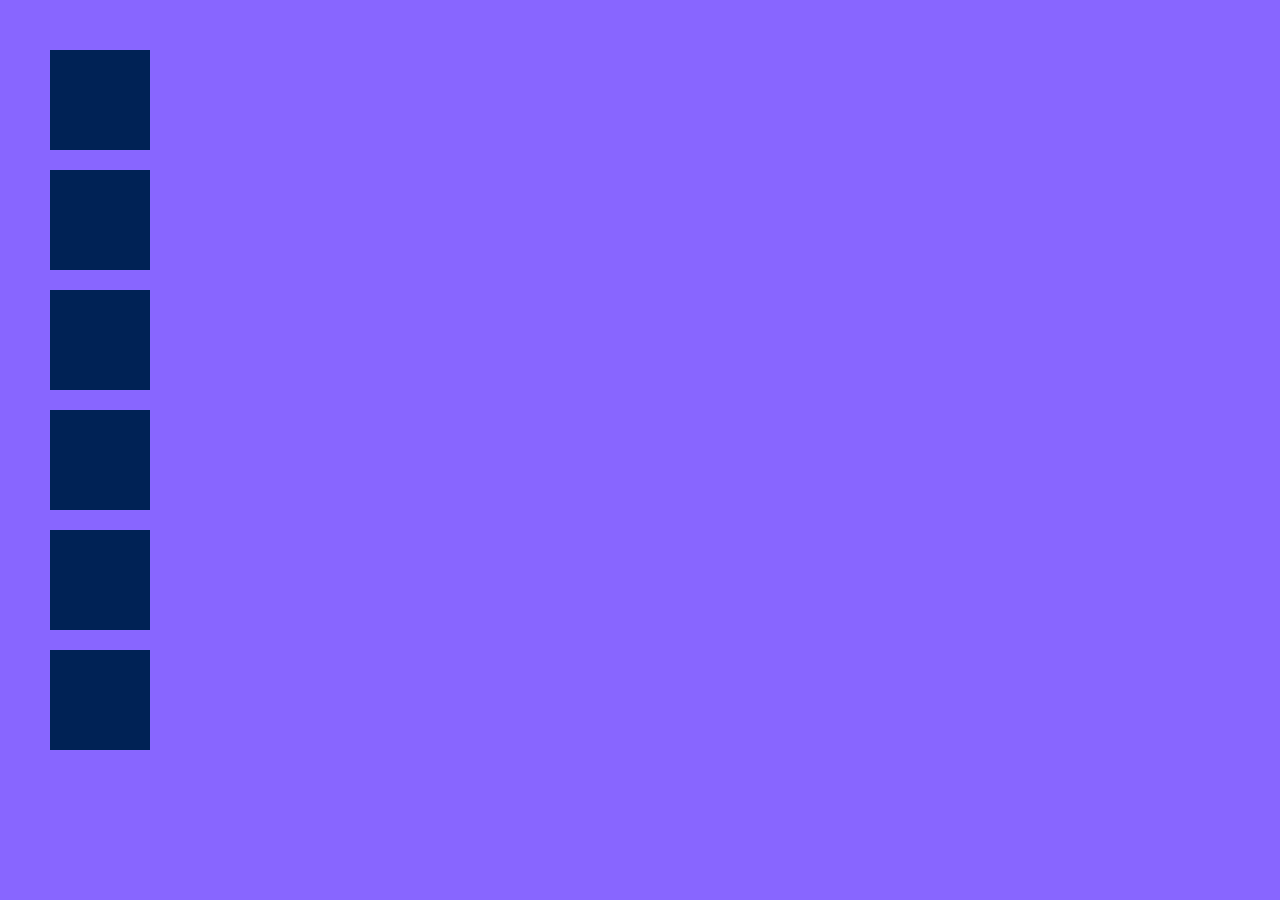
<file: Animation-Cubic/index.html>
<!DOCTYPE html>
<html lang="en">

<head>
    <meta charset="UTF-8">
    <meta name="viewport" content="width=device-width, initial-scale=1.0">
    <title>CUBIC CSS</title>
    <link rel="stylesheet" type="text/css" href="estilos.css">
    <link rel="stylesheet" type="text/css" href="normalize.css">
    <link href="https://fonts.googleapis.com/css2?family=Karla:ital@1&display=swap" rel="stylesheet">
</head>

<body>
    <div class="content">
        <div class="caja"></div>
        <div class="caja caja-2"></div>
        <div class="caja caja-3"></div>
        <div class="caja caja-4"></div>
        <div class="caja caja-5"></div>
        <div class="caja caja-6"></div>
    </div>

</body>

</html>
</file>
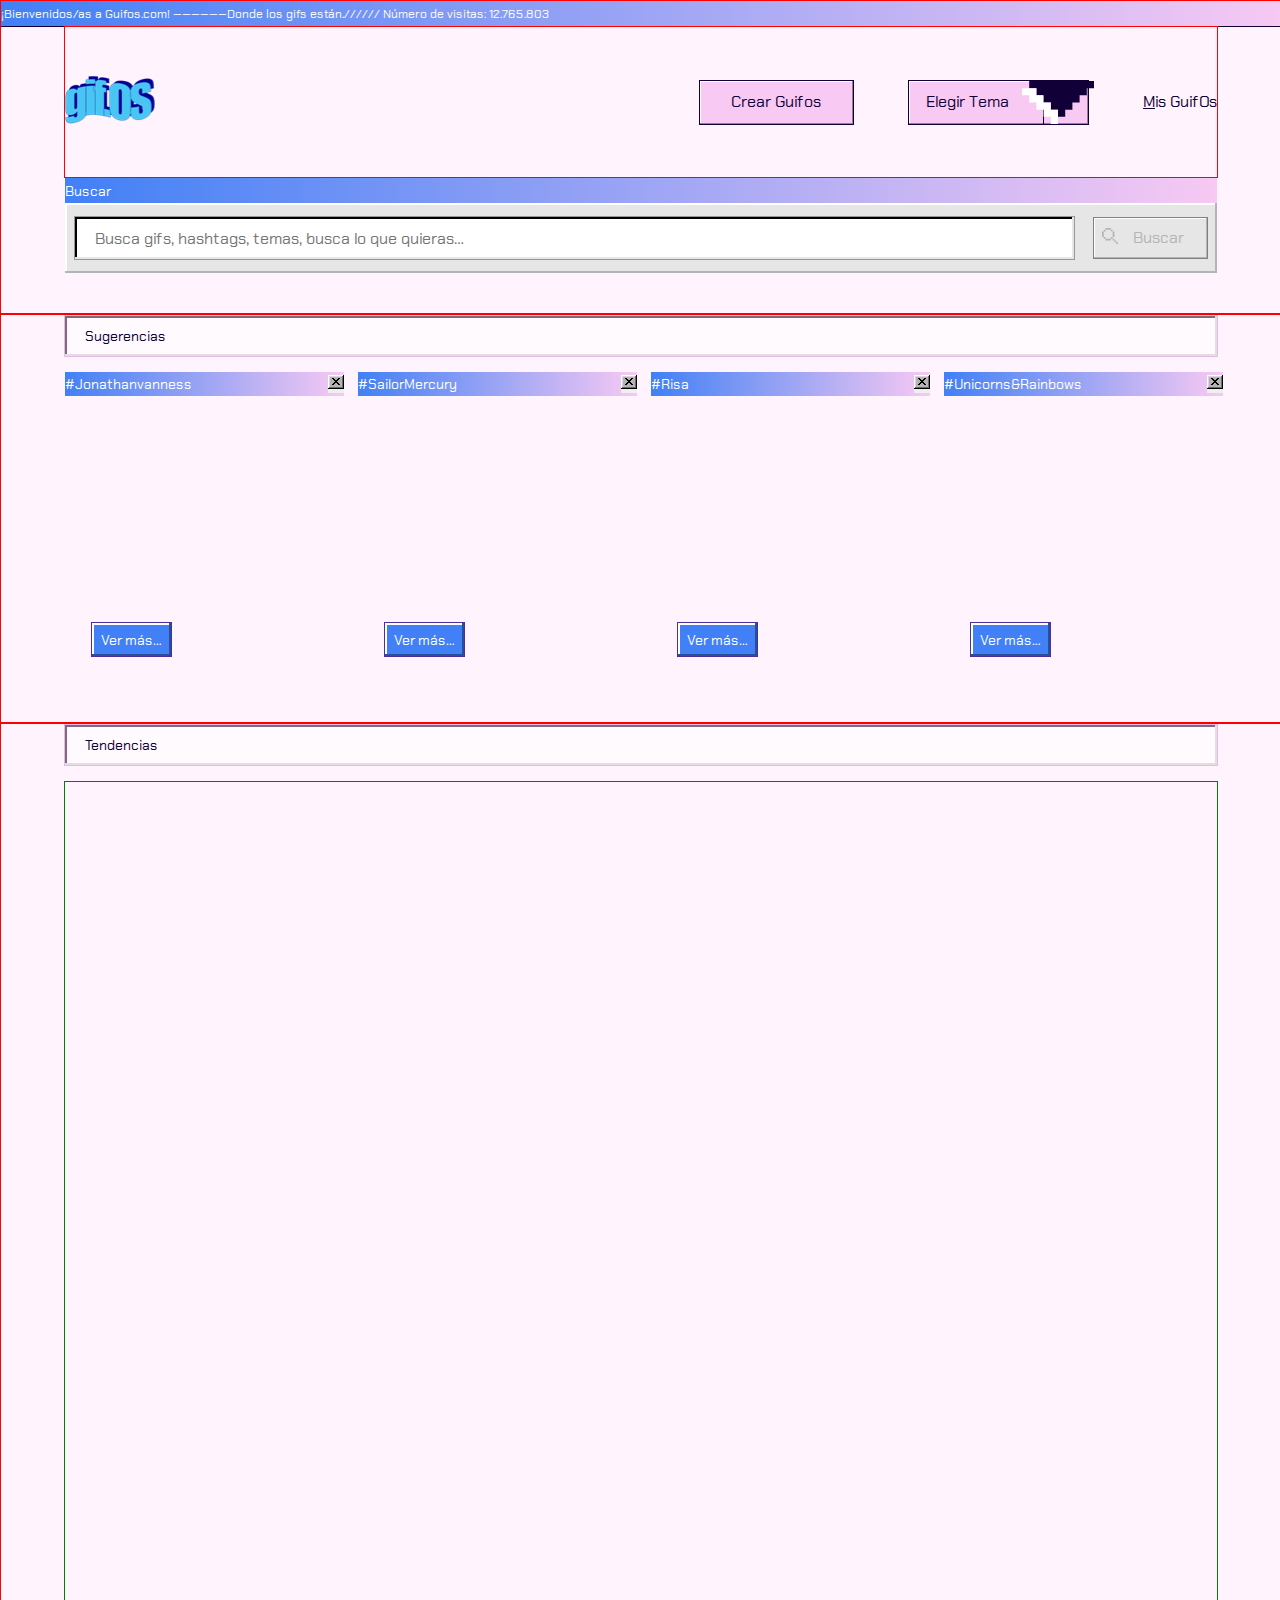
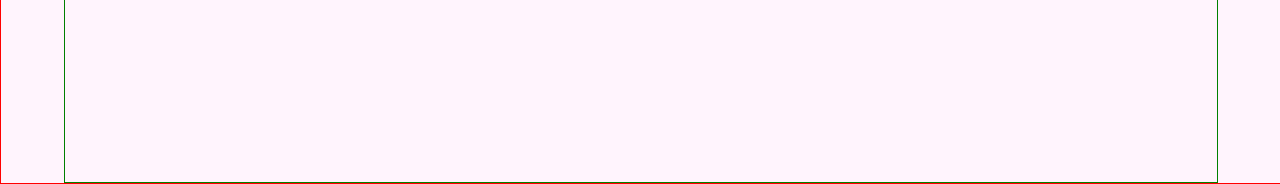
<file: Crear-Gifs/index.html>
<!DOCTYPE html>
<html lang="en">
<head>
    <meta charset="UTF-8">
    <meta name="viewport" content="width=device-width, initial-scale=1.0">
    <title>Crear Gifs</title>
    <link rel="stylesheet" href="estilos.css">
    <link href="https://fonts.googleapis.com/css2?family=Chakra+Petch&display=swap" rel="stylesheet">
</head>
<body id= "body">

    <section id="encabezado" class="secciones">

    </section>

    <section id="sugerencias" class="secciones">

    </section>

    <section id="tendencias" class="secciones">

    </section>


    <script src="app.js"></script>
</body>
</html>
</file>
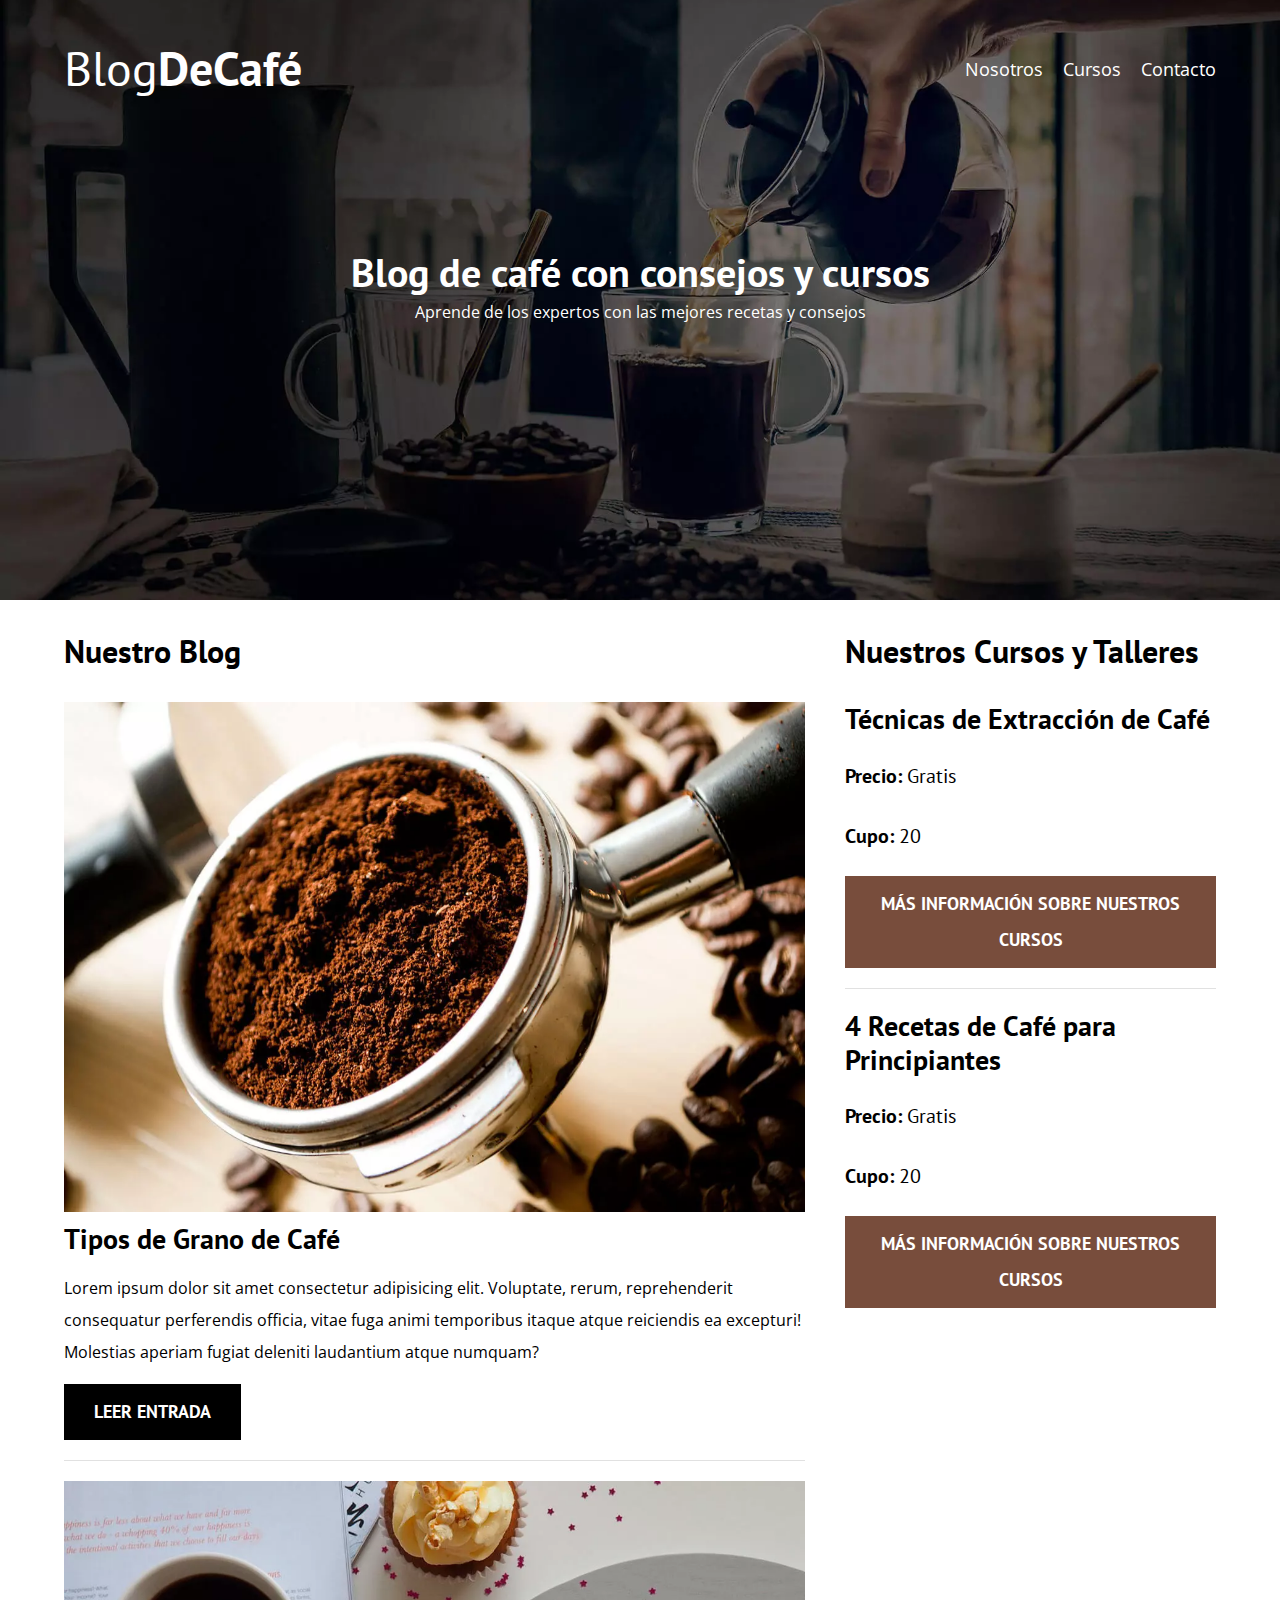
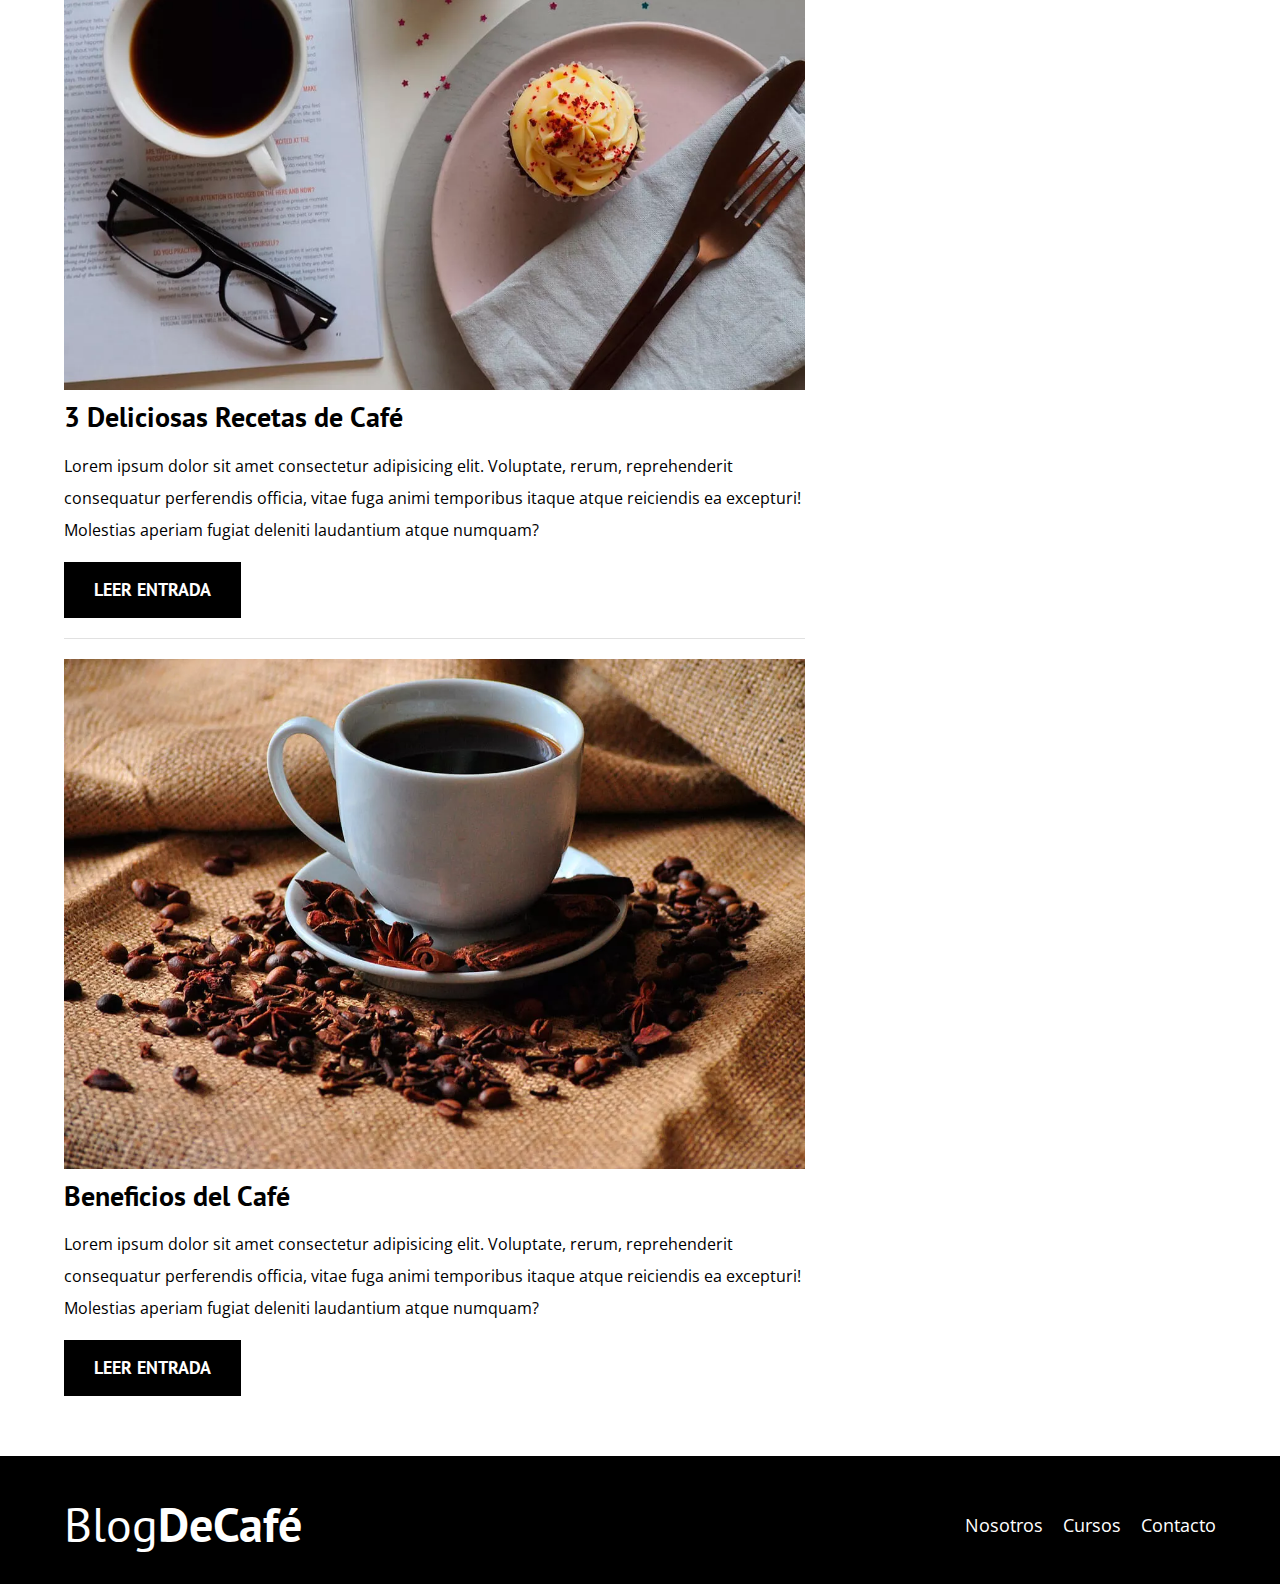
<file: BlogCoffee/blogdecafe/index.html>
<!DOCTYPE html>
<html lang="en">
<head>
    <meta charset="UTF-8">
    <meta name="viewport" content="width=device-width, initial-scale=1.0">
    <title>BlogDeCafé</title>
    <meta name="description" content="Página web de blog de café">

    <!-- Prefetch -->
    <link rel="prefetch" href="nosotros.html" as="document">

    <!-- Preload -->
    <link rel="preload" href="css/normalize.css" as="style">
    <link rel="stylesheet" href="css/normalize.css">

    <link rel="preload" href="https://fonts.googleapis.com/css2?family=Open+Sans&family=PT+Sans:wght@400;700&display=swap"  crossorigin="crossorigin" as="font">
    <link href="https://fonts.googleapis.com/css2?family=Open+Sans&family=PT+Sans:wght@400;700&display=swap" rel="stylesheet">
    
    <link rel="preload" href="css/style.css" as="style">
    <link rel="stylesheet" href="css/style.css">
</head>
<body>

    <header class="header">

        <div class="contenedor">
            <div class="barra">
                <a class="logo" href="index.html">
                    <h1 class="logo__nombre no-margin centrar-texto">Blog<span class="logo__bold">DeCafé</span></h1>
                </a>

                <nav class="navegacion">
                    <a href="nosotros.html" class="navegacion__enlace">Nosotros</a>
                    <a href="cursos.html" class="navegacion__enlace">Cursos</a>
                    <a href="contacto.html" class="navegacion__enlace">Contacto</a>
                </nav>
            </div>
        </div>

        <div class="header__texto">
            <h2 class="no-margin">Blog de café con consejos y cursos</h2>
            <p class="no-margin">Aprende de los expertos con las mejores recetas y consejos</p>
        </div>
    </header>

    <div class="contenedor contenido-principal">
        <main class="blog">
            <h3>Nuestro Blog</h3>

            <article class="entrada">
                <div class="entrada__imagen">
                    <picture>
                        <source loading="lazy"  srcset="img/blog1.webp" type="image/webp">
                        <img loading="lazy" src="img/blog1.jpg" alt="imagen blog"> 
                    </picture>
                </div>

                <div class="entrada__contenido">
                    <h4 class="no-margin">Tipos de Grano de Café</h4>
                    <p>Lorem ipsum dolor sit amet consectetur adipisicing elit. Voluptate, rerum, reprehenderit consequatur perferendis officia, vitae fuga animi temporibus itaque atque reiciendis ea excepturi! Molestias aperiam fugiat deleniti laudantium atque numquam?</p>
                    <a href="entrada.html" class="boton boton--primario">Leer Entrada</a>
                </div>
            </article>

            <article class="entrada">
                <div class="entrada__imagen">
                    <picture>
                        <source loading="lazy"  srcset="img/blog2.webp" type="image/webp">
                        <img loading="lazy" src="img/blog2.jpg" alt="imagen blog"> 
                    </picture>
                </div>

                <div class="entrada__contenido">
                    <h4 class="no-margin">3 Deliciosas Recetas de Café</h4>
                    <p>Lorem ipsum dolor sit amet consectetur adipisicing elit. Voluptate, rerum, reprehenderit consequatur perferendis officia, vitae fuga animi temporibus itaque atque reiciendis ea excepturi! Molestias aperiam fugiat deleniti laudantium atque numquam?</p>
                    <a href="entrada.html" class="boton boton--primario">Leer Entrada</a>
                </div>
            </article>

            <article class="entrada">
                <div class="entrada__imagen">
                    <picture>
                        <source loading="lazy"  srcset="img/blog3.webp" type="image/webp">
                        <img loading="lazy" src="img/blog3.jpg" alt="imagen blog"> 
                    </picture>
                </div>

                <div class="entrada__contenido">
                    <h4 class="no-margin">Beneficios del Café</h4>
                    <p>Lorem ipsum dolor sit amet consectetur adipisicing elit. Voluptate, rerum, reprehenderit consequatur perferendis officia, vitae fuga animi temporibus itaque atque reiciendis ea excepturi! Molestias aperiam fugiat deleniti laudantium atque numquam?</p>
                    <a href="entrada.html" class="boton boton--primario">Leer Entrada</a>
                </div>
            </article>
        </main>
        <aside class="sidebar">
            <h3>Nuestros Cursos y Talleres</h3>

            <ul class="cursos no-padding">
                <li class="widget-curso">
                    <h4 class="no-margin">Técnicas de Extracción de Café</h4>
                    <p class="widget-curso__label">Precio: 
                        <span class="widget-curso__info">Gratis</span>
                    </p>
                    <p class="widget-curso__label">Cupo: 
                        <span class="widget-curso__info">20</span>
                    </p>
                    <a href="entrada.html" class="boton boton--secundario">Más Información sobre nuestros cursos</a>
                </li>

                <li class="widget-curso">
                    <h4 class="no-margin">4 Recetas de Café para Principiantes</h4>
                    <p class="widget-curso__label">Precio: 
                        <span class="widget-curso__info">Gratis</span>
                    </p>
                    <p class="widget-curso__label">Cupo: 
                        <span class="widget-curso__info">20</span>
                    </p>
                    <a href="entrada.html" class="boton boton--secundario">Más Información sobre nuestros cursos</a>
                </li>
            </ul>
        </aside>
    </div>

    <footer class="footer">
        <div class="contenedor">
            <div class="barra">
                <a class="logo" href="index.html">
                    <h1 class="logo__nombre no-margin centrar-texto">Blog<span class="logo__bold">DeCafé</span></h1>
                </a>

                <nav class="navegacion">
                    <a href="nosotros.html" class="navegacion__enlace">Nosotros</a>
                    <a href="cursos.html" class="navegacion__enlace">Cursos</a>
                    <a href="contacto.html" class="navegacion__enlace">Contacto</a>
                </nav>
            </div>
        </div>
    </footer>
    
    <script src="js/modernizr.js"></script>
</body>
</html>
</file>
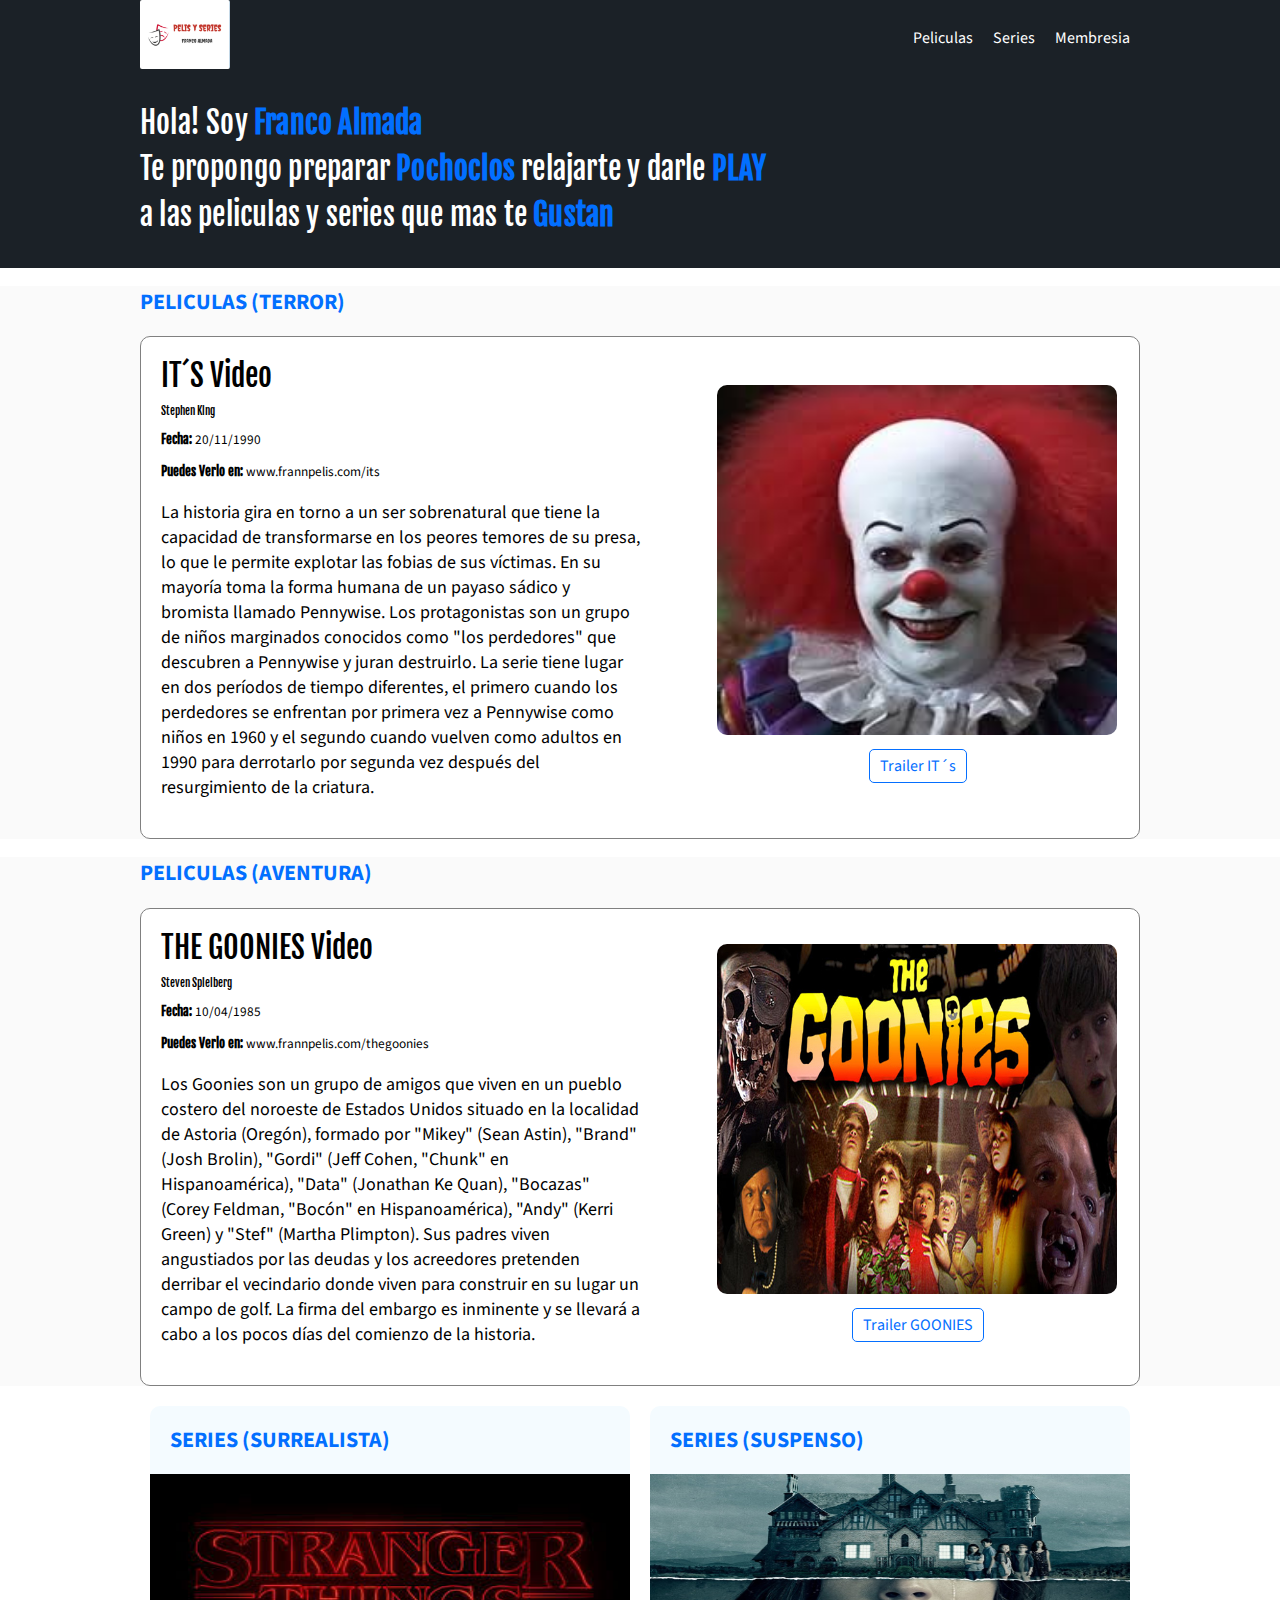
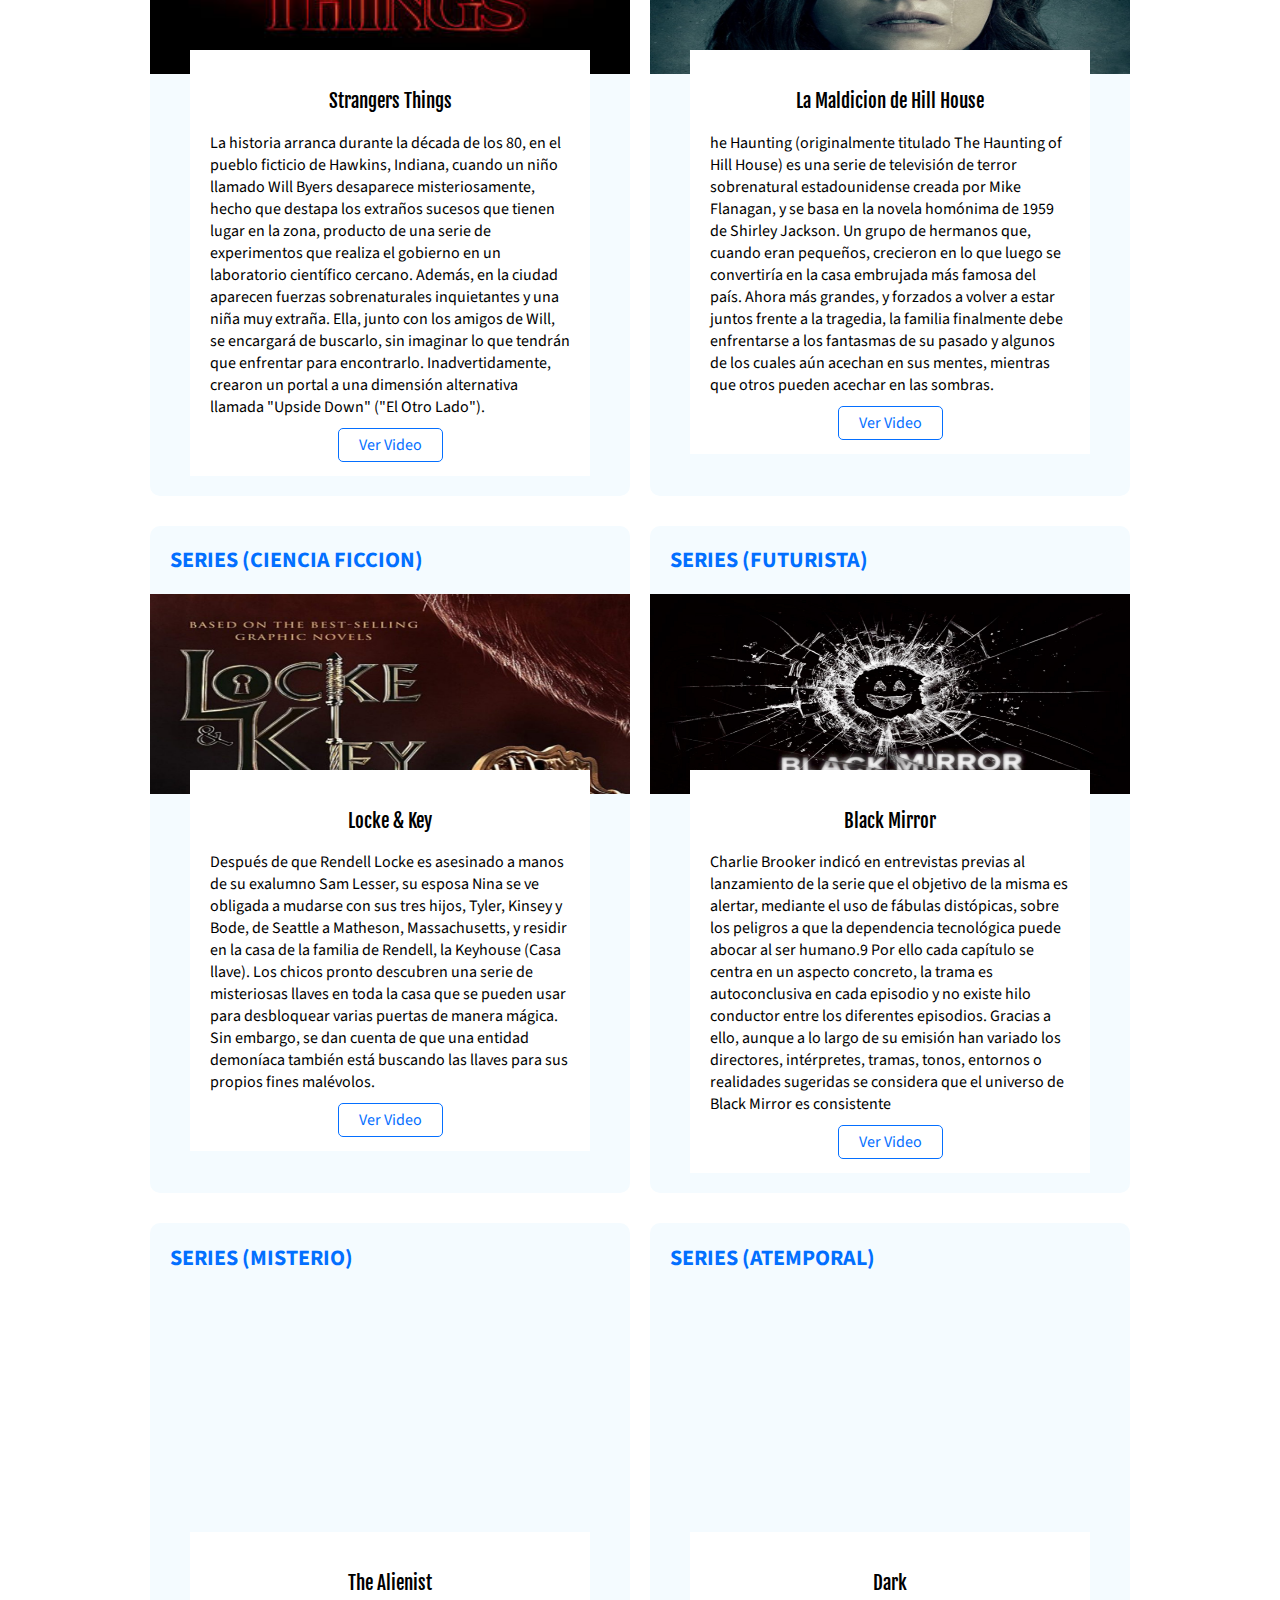
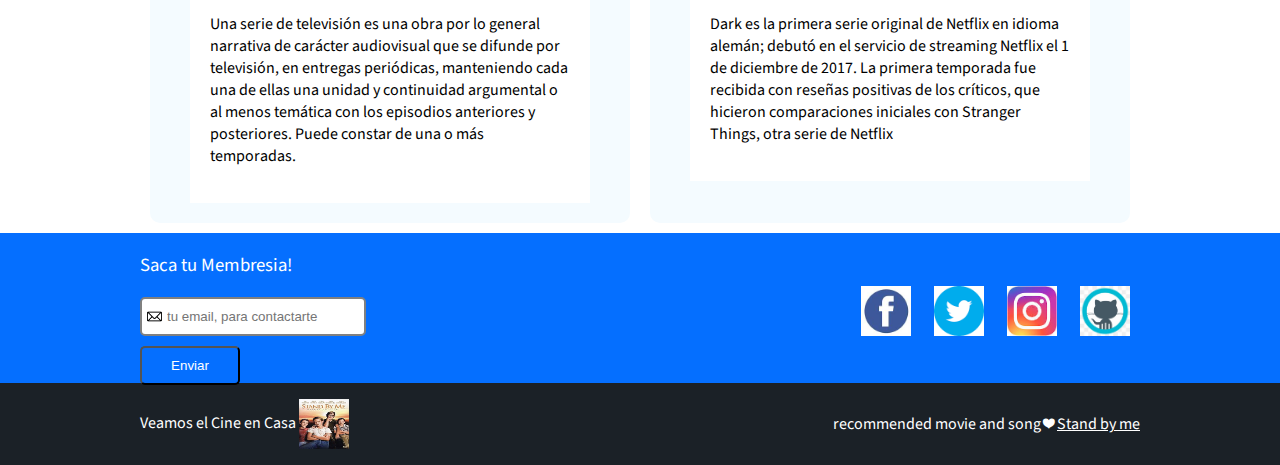
<file: WEB-Peliculas-Series/WEB/index.html>
<!DOCTYPE html>
<html lang="es">
<head>
    <meta charset="UTF-8">
    <meta name="viewport" content="width=device-width, initial-scale=1.0">
    <title>Franco Almada</title>
    <link rel="icon" type="image/png" href="https://realfavicongenerator.net/homepage_icons/technologies/gulp_2x.png">
    <link href="https://fonts.googleapis.com/css2?family=Fjalla+One&family=Source+Sans+Pro&display=swap" rel="stylesheet">
    <link rel="stylesheet" href="../CSS/estilos.css">
    <meta name="viewport" content="width=device-width, initial-scale=1">
</head>
<body>
    <i class="icon-menu burger-button" id="burger-menu"></i>
    <header class="header">
        <div class="container">
            <figure class="logo">
                <img src="../IMG/Logo Cine.png" alt="Logo" height="69px">
            </figure>
            <nav class="menu">
                <ol>
                    <li><a class="link" href="#peliculas">Peliculas</a></li>
                    <li><a class="link" href="#series">Series</a></li>
                    <li><a class="link" href="#membresia">Membresia</a></li>
                </ol>
            </nav>
        </div>
    </header>
    <section class="hero">
        <div class="container">
             <h1>
                    Hola! Soy <strong>Franco Almada</strong> <br> Te propongo preparar <strong>Pochoclos</strong> relajarte y darle <strong>PLAY</strong><br>a las peliculas y series que mas te <strong>Gustan</strong>
             </h1>
          
                <!-- <img class="hero-image" src="../IMG/CINEMA.png" alt="Cine"> -->
      
        </div>
    </section>
    <section id="peliculas" class="film">
        <div class="container">
            <h2>Peliculas (Terror)</h2>
            <article class="project">
                <div class="project-details">
                    <h3 class="project-title">IT´S Video</h3>
                    <h6 class="project-course">Stephen King</h6>
                    <p class="project-date"><small><strong>Fecha:</strong> 20/11/1990</small></p>
                    <p class="project-url"><small><strong>Puedes Verlo en: </strong>www.frannpelis.com/its</small></p>
                    <p class="project-description">La historia gira en torno a un ser sobrenatural que tiene la capacidad de transformarse en los peores temores de su presa, lo que le permite explotar las fobias de sus víctimas. En su mayoría toma la forma humana de un payaso sádico y bromista llamado Pennywise. Los protagonistas son un grupo de niños marginados conocidos como "los perdedores" que descubren a Pennywise y juran destruirlo. La serie tiene lugar en dos períodos de tiempo diferentes, el primero cuando los perdedores se enfrentan por primera vez a Pennywise como niños en 1960 y el segundo cuando vuelven como adultos en 1990 para derrotarlo por segunda vez después del resurgimiento de la criatura.</p>
                </div>
                    <figure class="project-imageContainer">
                        <img class="project-image" src="../IMG/ITS.png" alt="It´s" width="400" height="350">
                        <!-- <a href="https://youtu.be/tSqjjWQLil4" target="_blank">Trailer IT´s</a>          -->
                        <a href="IMG/More best of_ IT (1990).mp4" target="_blank">Trailer IT´s</a>  
                    </figure>
            </article>
        </div>
    </section>
    <section class="film">
       <div class="container">
           <h2>Peliculas (Aventura)</h2>
           <article class="project">
               <div class="project-details">
                   <h3 class="project-title">THE GOONIES Video</h3>
                   <h6 class="project-course">Steven Spielberg</h6>
                   <p class="project-date"><small><strong>Fecha:</strong> 10/04/1985</small></p>
                   <p class="project-url"><small><strong>Puedes Verlo en: </strong>www.frannpelis.com/thegoonies</small></p>
                   <p class="project-description">Los Goonies son un grupo de amigos que viven en un pueblo costero del noroeste de Estados Unidos situado en la localidad de Astoria (Oregón), formado por "Mikey" (Sean Astin), "Brand" (Josh Brolin), "Gordi" (Jeff Cohen, "Chunk" en Hispanoamérica), "Data" (Jonathan Ke Quan), "Bocazas" (Corey Feldman, "Bocón" en Hispanoamérica), "Andy" (Kerri Green) y "Stef" (Martha Plimpton). Sus padres viven angustiados por las deudas y los acreedores pretenden derribar el vecindario donde viven para construir en su lugar un campo de golf. La firma del embargo es inminente y se llevará a cabo a los pocos días del comienzo de la historia.</p>
               </div>
                        <figure class="project-imageContainer">
                            <img class="project-image" src="../IMG/goonies.png" alt="THE GOONIES" width="400" height="350">
                            <!-- <a class="goonies" href="https://youtu.be/hJ2j4oWdQtU" target="_blank">Trailer GOONIES</a>      -->
                            <a class="goonies" href="IMG/The Goonies (1985) Official Trailer - Sean Astin, Josh Brolin Adventure Movie HD.mp4" target="_blank">Trailer GOONIES</a>        
                        </figure>
           </article>
        </div>
    </section>
    <!-- <video controls>
    <source src="foo.ogg"type="video/ogg">
    <source src="foo.mp4"type="video/mp4">
    Tu navegador no implementa el elemento <code>video</code>.
    </video> -->
    <!-- <video class="html-video" src="http://v2v.cc/~j/theora_testsuite/320x240.ogg" controls> Serie Recomendada </video> -->
    <section id="series" class="event-list">
        <div class="container">
                <article class="event">
                    <h2 class="event-list-title">SERIES (Surrealista)</h2>
                    <figure class="event-imageContainer">
                        <img class="event-image" src="../IMG/Strangers Things.jpg " alt="Serie" width="400" height="300">
                    </figure>
                    <div class="event-details">
                    <h3 class="event-title">Strangers Things</h3>
                        <p class="event-description">La historia arranca durante la década de los 80, en el pueblo ficticio de Hawkins, Indiana, cuando un niño llamado Will Byers desaparece misteriosamente, hecho que destapa los extraños sucesos que tienen lugar en la zona, producto de una serie de experimentos que realiza el gobierno en un laboratorio científico cercano. Además, en la ciudad aparecen fuerzas sobrenaturales inquietantes y una niña muy extraña. Ella, junto con los amigos de Will, se encargará de buscarlo, sin imaginar lo que tendrán que enfrentar para encontrarlo. Inadvertidamente, crearon un portal a una dimensión alternativa llamada "Upside Down" ("El Otro Lado").</p>
                        <!-- <a class="event-url" href="https://youtu.be/8XFCGvzbJS0" target="_blank">Ver Video</a> -->
                        <a class="event-url" href="IMG/Stranger Things de Netflix (2016) Trailer Oficial Doblado al Español Latino.mp4" target="_blank">Ver Video</a>
                    </div>
                </article>
                <article class="event">
                    <h2 class="event-list-title">SERIES (Suspenso)</h2>
                    <figure class="event-imageContainer">
                        <img class="event-image" src="../IMG/Maldicion de Hill House.png " alt="Serie" width="400" height="300">
                    </figure>
                    <div class="event-details">
                        <h3 class="event-title">La Maldicion de Hill House</h3>
                        <p class="event-description">he Haunting (originalmente titulado The Haunting of Hill House) es una serie de televisión de terror sobrenatural estadounidense creada por Mike Flanagan, y se basa en la novela homónima de 1959 de Shirley Jackson. Un grupo de hermanos que, cuando eran pequeños, crecieron en lo que luego se convertiría en la casa embrujada más famosa del país. Ahora más grandes, y forzados a volver a estar juntos frente a la tragedia, la familia finalmente debe enfrentarse a los fantasmas de su pasado y algunos de los cuales aún acechan en sus mentes, mientras que otros pueden acechar en las sombras.</p>
                        <!-- <a class="event-url" href="https://youtu.be/mTvNeafShH0" target="_blank">Ver Video</a> -->
                        <a class="event-url" href="IMG/La maldición de Hill House _ Tráiler oficial _ Netflix.mp4" target="_blank">Ver Video</a>
                    </div>
                </article>
                <article class="event">
                    <h2 class="event-list-title">SERIES (Ciencia Ficcion)</h2>
                <figure class="event-imageContainer">
                    <img class="event-image" src="../IMG/locke and key.png " alt="Serie">
                </figure>
                <div class="event-details">
                    <h3 class="event-title">Locke & Key</h3>
                    <p class="event-description">Después de que Rendell Locke es asesinado a manos de su exalumno Sam Lesser, su esposa Nina se ve obligada a mudarse con sus tres hijos, Tyler, Kinsey y Bode, de Seattle a Matheson, Massachusetts, y residir en la casa de la familia de Rendell, la Keyhouse (Casa llave). Los chicos pronto descubren una serie de misteriosas llaves en toda la casa que se pueden usar para desbloquear varias puertas de manera mágica. Sin embargo, se dan cuenta de que una entidad demoníaca también está buscando las llaves para sus propios fines malévolos.</p>
                    <!-- <a class="event-url" href="https://youtu.be/r_I2NqjMM3g" target="_blank">Ver Video</a> -->
                    <a class="event-url" href="IMG/Locke & Key Temporada 1 (2020) Netflix Serie Tráiler Oficial Subtitulado.mp4" target="_blank">Ver Video</a>
                </div>
            </article>
            <article class="event">
                <h2 class="event-list-title">SERIES (Futurista)</h2>
            <figure class="event-imageContainer">
                <img class="event-image" src="../IMG/black mirror.png" alt="Serie">
            </figure>
            <div class="event-details">
                <h3 class="event-title">Black Mirror</h3>
                <p class="event-description">Charlie Brooker indicó en entrevistas previas al lanzamiento de la serie que el objetivo de la misma es alertar, mediante el uso de fábulas distópicas, sobre los peligros a que la dependencia tecnológica puede abocar al ser humano.9​ Por ello cada capítulo se centra en un aspecto concreto, la trama es autoconclusiva en cada episodio y no existe hilo conductor entre los diferentes episodios. Gracias a ello, aunque a lo largo de su emisión han variado los directores, intérpretes, tramas, tonos, entornos o realidades sugeridas se considera que el universo de Black Mirror es consistente</p>
                <!-- <a class="event-url" href="https://youtu.be/dYgrHBqupjA" target="_blank">Ver Video</a> -->
                <a class="event-url"  href="IMG/Black Mirror_ Smithereens _ Tráiler oficial _ Netflix.mp4" target="_blank">Ver Video</a>
               


                
            </div>
            </article>
                <article class="event">
                    <h2 class="event-list-title">SERIES (Misterio)</h2>
                <figure class="event-imageContainer">
                    <div class="flexible-video">
                        <iframe class="youtube-video" width="560" height="315" src="https://www.youtube.com/embed/YtzgFRBvRy8" frameborder="0" allow="accelerometer; autoplay; encrypted-media; gyroscope; picture-in-picture" allowfullscreen></iframe>    
                    </div>
                </figure>
                <div class="event-details">
                    <h3 class="event-title">The Alienist</h3>
                    <p class="event-description">Una serie de televisión es una obra por lo general narrativa de carácter audiovisual que se difunde por televisión, en entregas periódicas, manteniendo cada una de ellas una unidad y continuidad argumental o al menos temática con los episodios anteriores y posteriores. Puede constar de una o más temporadas.</p>
                </div>
                </article>
                <article class="event">
                    <h2 class="event-list-title">SERIES (Atemporal)</h2>
                <figure class="event-imageContainer">
                    <div class="flexible-video">
                        <iframe class="youtube-video" width="560" height="315" src="https://www.youtube.com/embed/z2wPBG-GSJ0" frameborder="0" allow="accelerometer; autoplay; encrypted-media; gyroscope; picture-in-picture" allowfullscreen></iframe>       
                    </div>
                </figure>
                <div class="event-details">
                    <h3 class="event-title">Dark</h3>
                    <p class="event-description">Dark es la primera serie original de Netflix en idioma alemán; debutó en el servicio de streaming Netflix el 1 de diciembre de 2017. La primera temporada fue recibida con reseñas positivas de los críticos, que hicieron comparaciones iniciales con Stranger Things, otra serie de Netflix</p>
                </div>
                </article>
            </div>
    </section>
    <section id="membresia" class="contact">
       <div class="container">
           <!-- <form class="form-email" netlify>
               <h3>Proponenos, que te gustaria ver?</h3>
               <input name="email" type="email" placeholder="Envianos tu propuesta" id="email" required>
               <input type="submit" value="Enviar"> -->
               <!-- <button id='enviarCorreo' type="submit" value="Enviar">Enviar</button> --> 

               <form class="form-email" action="https://formcarry.com/s/saRpJXf1BqS" method="POST"  target="_blank">
                <!-- <label for="email">Proponenos, que te gustaria ver?</label> -->
                <h3>Saca tu Membresia!</h3>
                <input type="email" name="email" id="email" placeholder="tu email, para contactarte" required>
                <!-- <input type="text" name="texto" required> -->
                <button id="enviarCorreo" type="submit">Enviar</button>
           </form>
           </form>
               <div class="social">
                <!-- <i class="icon-facebook2"></i>    -->
                   <a href="https://facebook.com/" class="social-link facebook" target="_blank"></a>
                   <a href="https://twitter.com/i/flow/login" class="social-link twiter" target="_blank"></a>
                   <a href="https://www.instagram.com/?hl=es" class="social-link instagram" target="_blank"></a>
                   <a href="https://github.com/login" class="social-link github" target="_blank"></a>
                </div>
        </div>
    </section>

    <footer class="footer">
    <div class="container">
        <div>
            <p>
                Veamos el Cine en Casa    <img src="../IMG/Stand by me.png" alt="" width="50px">
            </p>
        </div>
        <div>
            <p>
                <!-- Designed with ❤ by action <a href="https://youtu.be/hwZNL7QVJjE" target="_blank">Stand by me</a> -->
                recommended movie and song ❤ <a href="IMG/Stand By Me • Theme Song • Ben E. King.mp4" target="_blank">Stand by me</a>
            </p>
        </div>
    </div>
        </footer>
    <script>
        const ipad = window.matchMedia("screen and (max-width: 767px)");
        const menu = document.querySelector(".menu");
        // console.log(menu);
        const burgerButton = document.querySelector("#burger-menu");
        // console.log(burgerButton);

        // if(ipad.matches) {
        //     burgerButton.addEventListener("click", hideShow);  
        // }
        ipad.addListener(validation);
        validation(ipad)
        
        function validation(event) {
            if(event.matches) {
                burgerButton.addEventListener("click", hideShow);
            }else {
                burgerButton.removeEventListener("click", hideShow);
            }
        }
        function hideShow() {
            if (menu.classList.contains("is-active")) {
            menu.classList.remove("is-active");
        } else {
            menu.classList.add("is-active");
         }    
        }
    </script>    
    <script>
        const btnEnvio = document.getElementById("enviarCorreo");
        btnEnvio.addEventListener('click', function(e) {
            // e.preventDefault();
            const email = document.getElementById("email").value;
            window.location.href='mailto:frann_24alma@hotmail.com?subject=&body=correo%3A${email}';
        });
    </script>
</body>
</html>
</file>
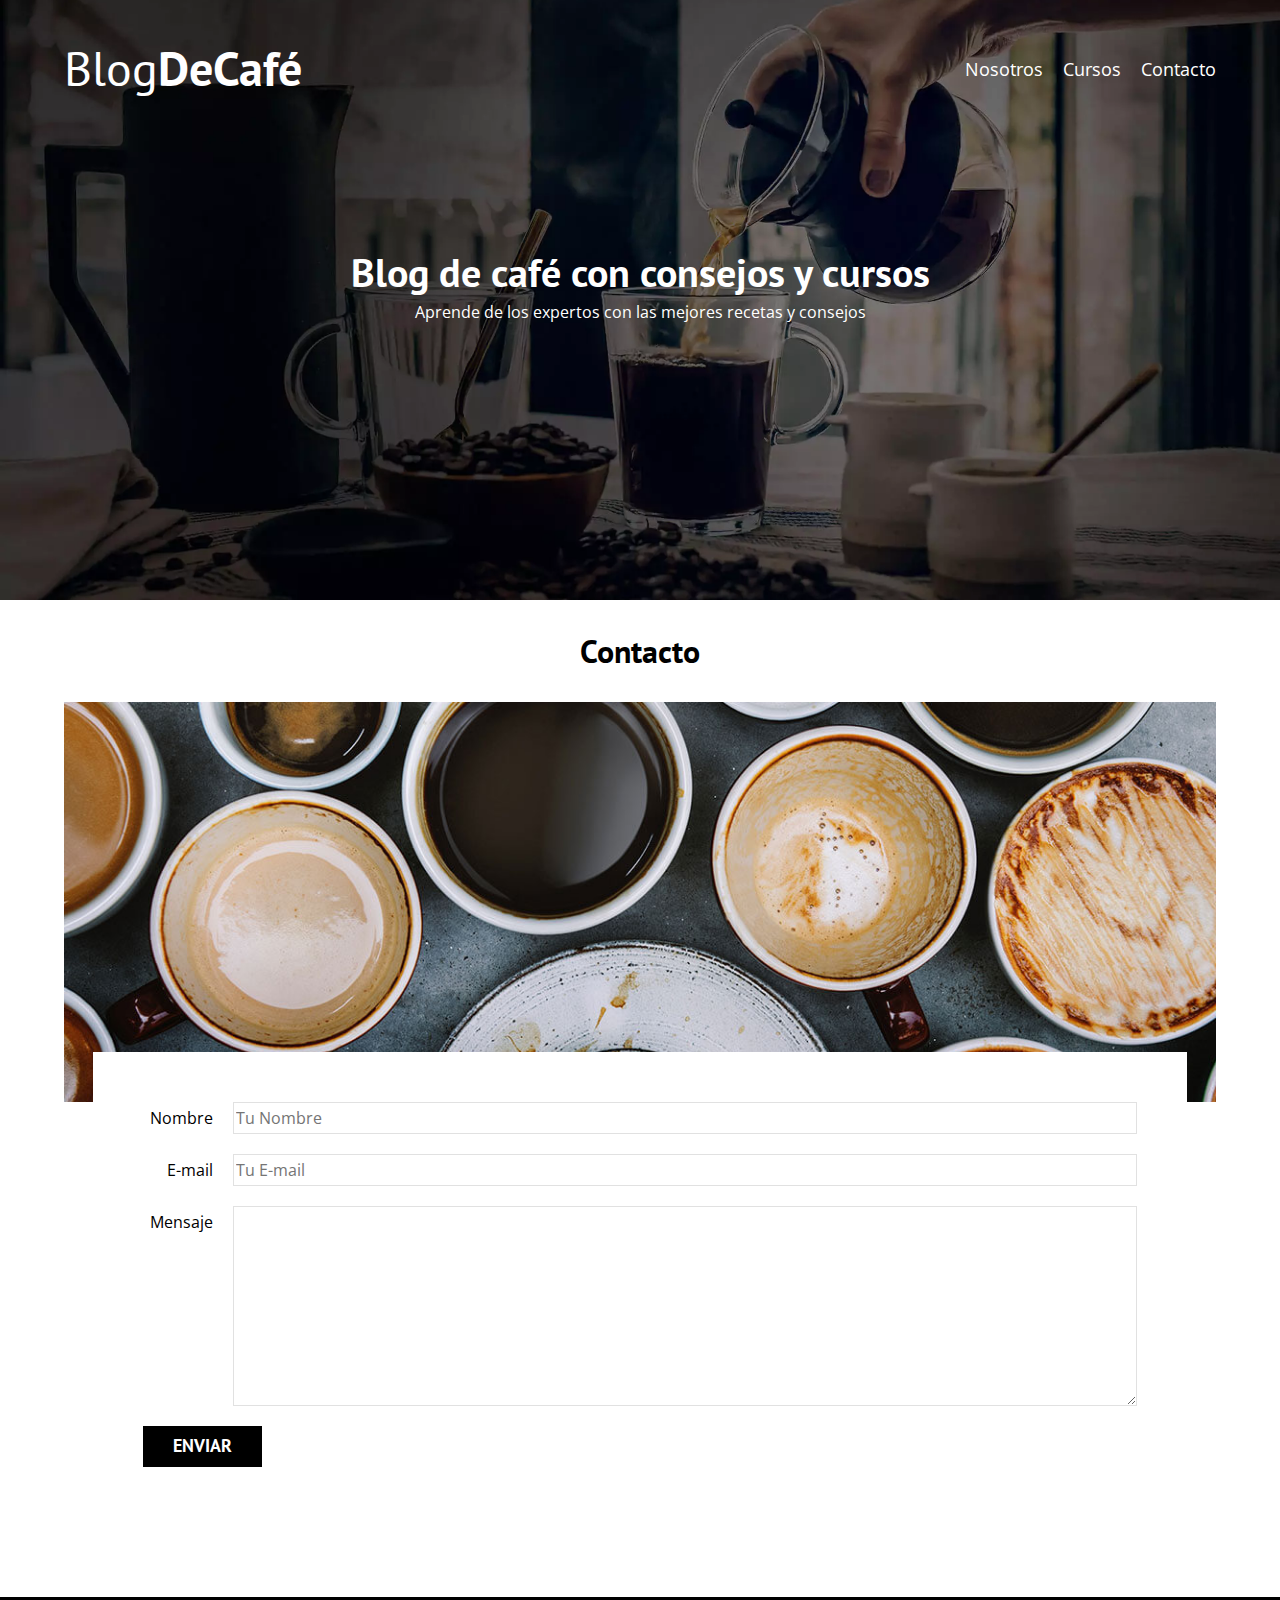
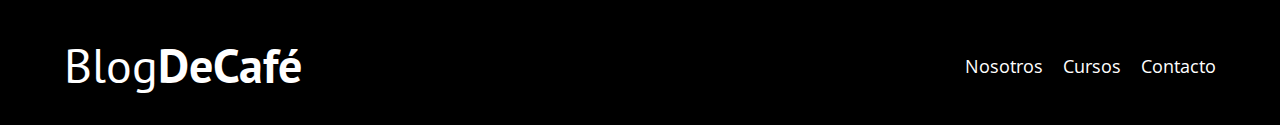
<file: BlogCoffee/blogdecafe/contacto.html>
<!DOCTYPE html>
<html lang="en">
<head>
    <meta charset="UTF-8">
    <meta name="viewport" content="width=device-width, initial-scale=1.0">
    <title>BlogDeCafé</title>
    <link rel="stylesheet" href="css/normalize.css">
    <link href="https://fonts.googleapis.com/css2?family=Open+Sans&family=PT+Sans:wght@400;700&display=swap" rel="stylesheet">
    <link rel="stylesheet" href="css/style.css">
</head>
<body>

    <header class="header">

        <div class="contenedor">
            <div class="barra">
                <a class="logo" href="index.html">
                    <h1 class="logo__nombre no-margin centrar-texto">Blog<span class="logo__bold">DeCafé</span></h1>
                </a>

                <nav class="navegacion">
                    <a href="nosotros.html" class="navegacion__enlace">Nosotros</a>
                    <a href="cursos.html" class="navegacion__enlace">Cursos</a>
                    <a href="contacto.html" class="navegacion__enlace">Contacto</a>
                </nav>
            </div>
        </div>

        <div class="header__texto">
            <h2 class="no-margin">Blog de café con consejos y cursos</h2>
            <p class="no-margin">Aprende de los expertos con las mejores recetas y consejos</p>
        </div>
    </header>

    <main class="contenedor">
        <h3 class="centrar-texto">Contacto</h3>

        <div class="contacto-bg"></div>

        <form class="formulario">
            <div class="campo">
                <label class="campo__label" for="nombre">Nombre</label>
                <input 
                    class="campo__field"
                    type="text" 
                    placeholder="Tu Nombre" 
                    id="nombre"
                >
            </div>
            <div class="campo">
                <label class="campo__label" for="email">E-mail</label>
                <input 
                    class="campo__field"
                    type="email" 
                    placeholder="Tu E-mail" 
                    id="email"
                >
            </div>
            <div class="campo">
                <label class="campo__label" for="mensaje">Mensaje</label>
                <textarea 
                    class="campo__field campo__field--textarea"
                    id="mensaje"
                ></textarea>
            </div>

            <div class="campo">
                <input type="submit" value="Enviar" class="boton boton--primario">
            </div>
        </form>

        
    </main>

    <footer class="footer">
        <div class="contenedor">
            <div class="barra">
                <a class="logo" href="index.html">
                    <h1 class="logo__nombre no-margin centrar-texto">Blog<span class="logo__bold">DeCafé</span></h1>
                </a>

                <nav class="navegacion">
                    <a href="nosotros.html" class="navegacion__enlace">Nosotros</a>
                    <a href="cursos.html" class="navegacion__enlace">Cursos</a>
                    <a href="contacto.html" class="navegacion__enlace">Contacto</a>
                </nav>
            </div>
        </div>
    </footer>
    <script src="js/modernizr.js"></script>
</body>
</html>
</file>
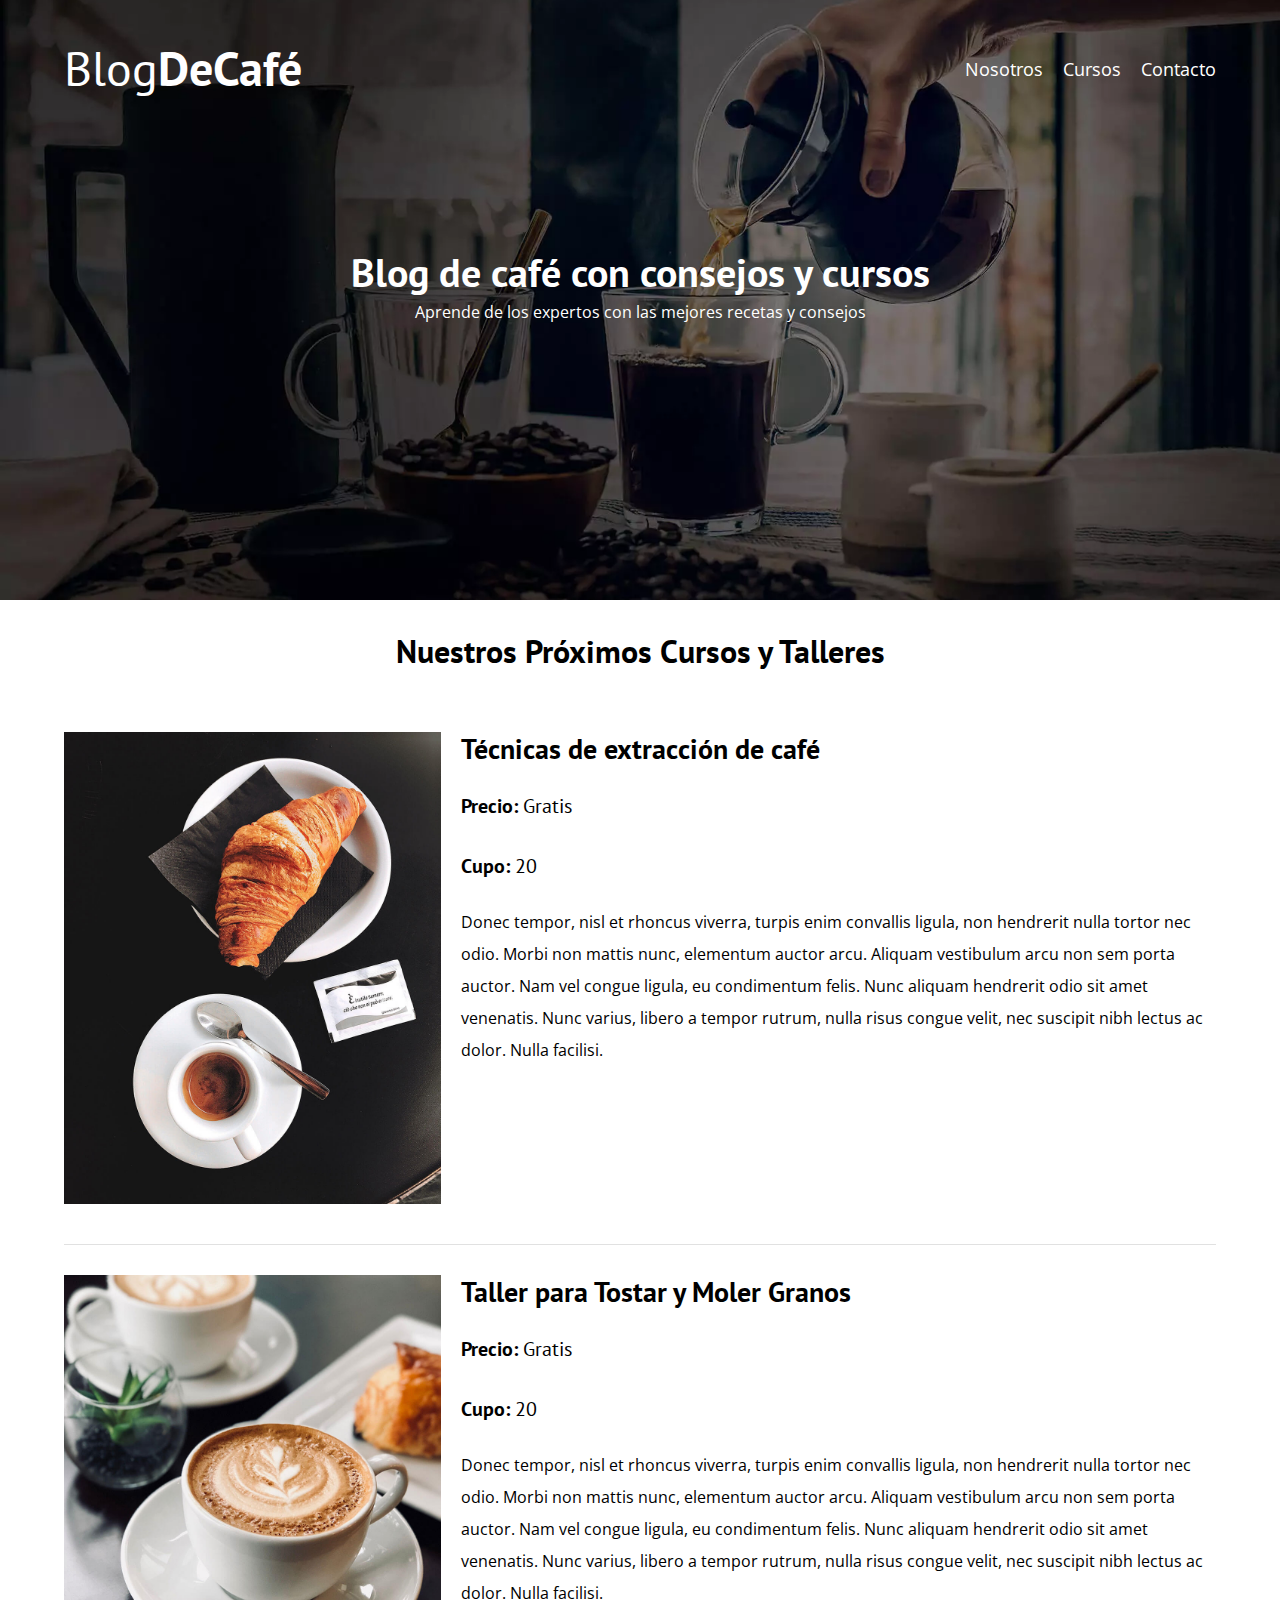
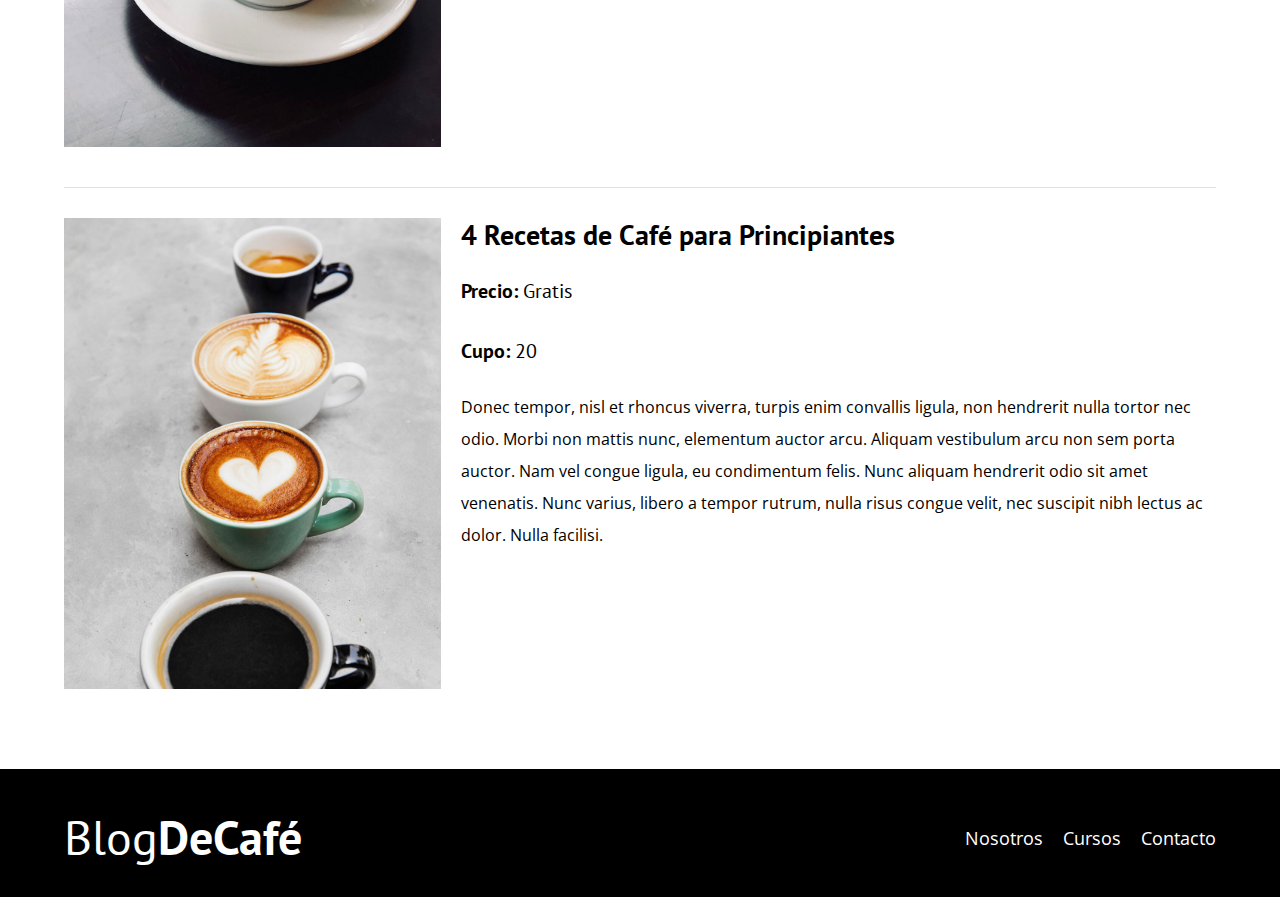
<file: BlogCoffee/blogdecafe/cursos.html>
<!DOCTYPE html>
<html lang="en">
<head>
    <meta charset="UTF-8">
    <meta name="viewport" content="width=device-width, initial-scale=1.0">
    <title>BlogDeCafé</title>
    <link rel="stylesheet" href="css/normalize.css">
    <link href="https://fonts.googleapis.com/css2?family=Open+Sans&family=PT+Sans:wght@400;700&display=swap" rel="stylesheet">
    <link rel="stylesheet" href="css/style.css">
</head>
<body>

    <header class="header">

        <div class="contenedor">
            <div class="barra">
                <a class="logo" href="index.html">
                    <h1 class="logo__nombre no-margin centrar-texto">Blog<span class="logo__bold">DeCafé</span></h1>
                </a>

                <nav class="navegacion">
                    <a href="nosotros.html" class="navegacion__enlace">Nosotros</a>
                    <a href="cursos.html" class="navegacion__enlace">Cursos</a>
                    <a href="contacto.html" class="navegacion__enlace">Contacto</a>
                </nav>
            </div>
        </div>

        <div class="header__texto">
            <h2 class="no-margin">Blog de café con consejos y cursos</h2>
            <p class="no-margin">Aprende de los expertos con las mejores recetas y consejos</p>
        </div>
    </header>

    <main class="contenedor">
        <h3 class="centrar-texto">Nuestros Próximos Cursos y Talleres</h3>

        <div class="curso">
            <div class="curso__imagen">
                <img src="img/curso1.jpg" alt="Imagen del curso">
            </div>
            <div class="curso__informacion">
                <h4 class="no-margin">Técnicas de extracción de café</h4>
                <p class="curso__label">Precio: 
                    <span class="curso__info">Gratis</span>
                </p>
                <p class="curso__label">Cupo: 
                    <span class="curso__info">20</span>
                </p>
                <p class="curso__descripcion">
                    Donec tempor, nisl et rhoncus viverra, turpis enim convallis ligula, non hendrerit nulla tortor nec odio. Morbi non mattis nunc, elementum auctor arcu. Aliquam vestibulum arcu non sem porta auctor. Nam vel congue ligula, eu condimentum felis. Nunc aliquam hendrerit odio sit amet venenatis. Nunc varius, libero a tempor rutrum, nulla risus congue velit, nec suscipit nibh lectus ac dolor. Nulla facilisi.
                </p>
            </div> <!--.curso-informacion-->
        </div> <!--.curso -->

        <div class="curso">
            <div class="curso__imagen">
                <img src="img/curso2.jpg" alt="Imagen del curso">
            </div>
            <div class="curso__informacion">
                <h4 class="no-margin">Taller para Tostar y Moler Granos</h4>
                <p class="curso__label">Precio: 
                    <span class="curso__info">Gratis</span>
                </p>
                <p class="curso__label">Cupo: 
                    <span class="curso__info">20</span>
                </p>
                <p class="curso__descripcion">
                    Donec tempor, nisl et rhoncus viverra, turpis enim convallis ligula, non hendrerit nulla tortor nec odio. Morbi non mattis nunc, elementum auctor arcu. Aliquam vestibulum arcu non sem porta auctor. Nam vel congue ligula, eu condimentum felis. Nunc aliquam hendrerit odio sit amet venenatis. Nunc varius, libero a tempor rutrum, nulla risus congue velit, nec suscipit nibh lectus ac dolor. Nulla facilisi.
                </p>
            </div> <!--.curso-informacion-->
        </div> <!--.curso -->

        <div class="curso">
            <div class="curso__imagen">
                <img src="img/curso3.jpg" alt="Imagen del curso">
            </div>
            <div class="curso__informacion">
                <h4 class="no-margin">4 Recetas de Café para Principiantes</h4>
                <p class="curso__label">Precio: 
                    <span class="curso__info">Gratis</span>
                </p>
                <p class="curso__label">Cupo: 
                    <span class="curso__info">20</span>
                </p>
                <p class="curso__descripcion">
                    Donec tempor, nisl et rhoncus viverra, turpis enim convallis ligula, non hendrerit nulla tortor nec odio. Morbi non mattis nunc, elementum auctor arcu. Aliquam vestibulum arcu non sem porta auctor. Nam vel congue ligula, eu condimentum felis. Nunc aliquam hendrerit odio sit amet venenatis. Nunc varius, libero a tempor rutrum, nulla risus congue velit, nec suscipit nibh lectus ac dolor. Nulla facilisi.
                </p>
            </div> <!--.curso-informacion-->
        </div> <!--.curso -->

        
    </main>

    <footer class="footer">
        <div class="contenedor">
            <div class="barra">
                <a class="logo" href="index.html">
                    <h1 class="logo__nombre no-margin centrar-texto">Blog<span class="logo__bold">DeCafé</span></h1>
                </a>

                <nav class="navegacion">
                    <a href="nosotros.html" class="navegacion__enlace">Nosotros</a>
                    <a href="cursos.html" class="navegacion__enlace">Cursos</a>
                    <a href="contacto.html" class="navegacion__enlace">Contacto</a>
                </nav>
            </div>
        </div>
    </footer>
    <script src="js/modernizr.js"></script>
</body>
</html>
</file>
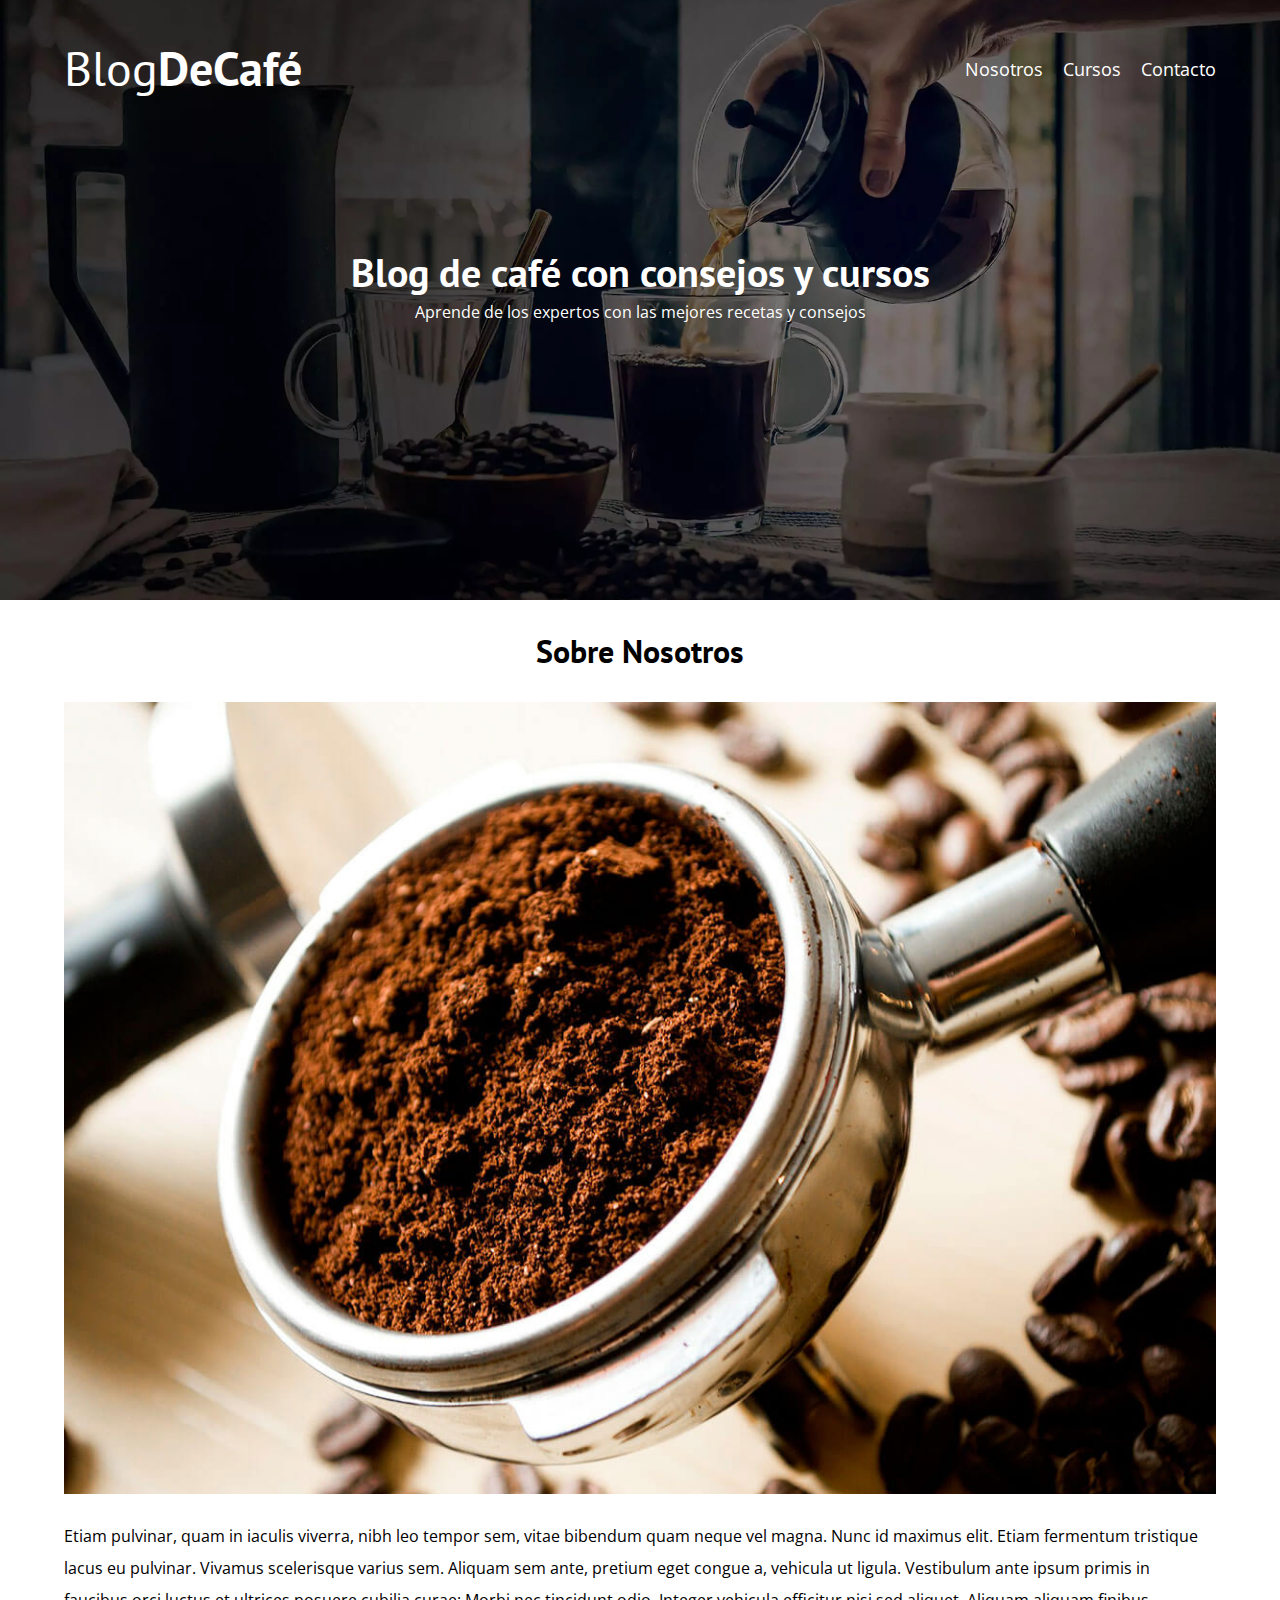
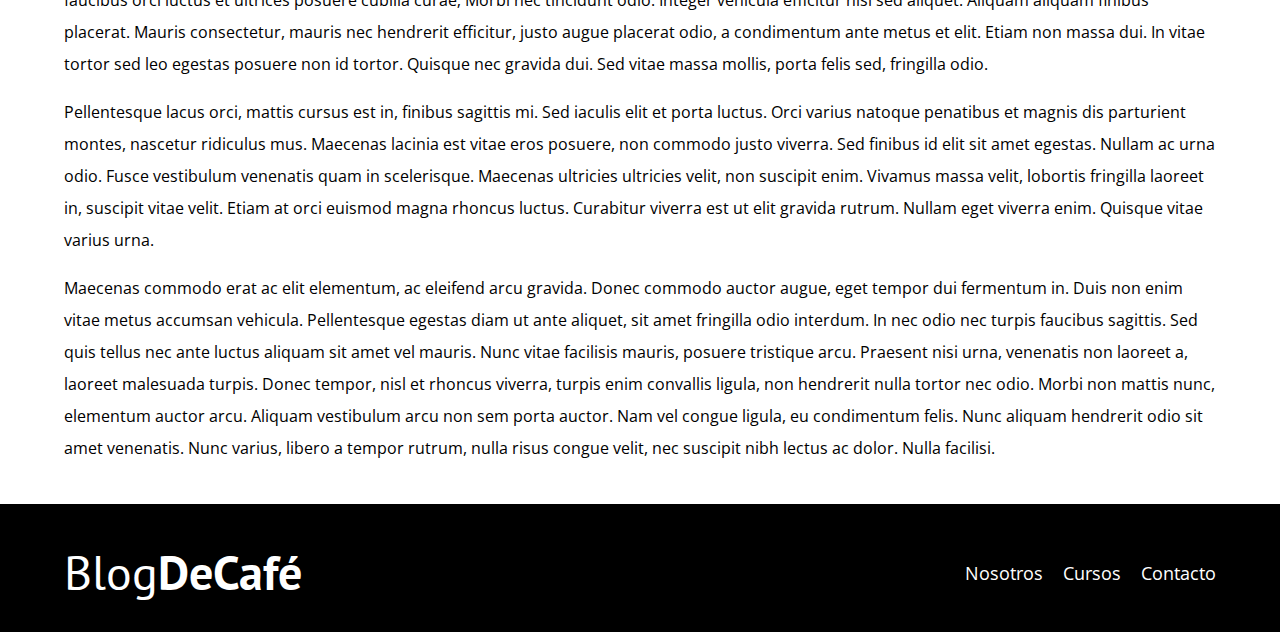
<file: BlogCoffee/blogdecafe/entrada.html>
<!DOCTYPE html>
<html lang="en">
<head>
    <meta charset="UTF-8">
    <meta name="viewport" content="width=device-width, initial-scale=1.0">
    <title>BlogDeCafé</title>
    <link rel="stylesheet" href="css/normalize.css">
    <link href="https://fonts.googleapis.com/css2?family=Open+Sans&family=PT+Sans:wght@400;700&display=swap" rel="stylesheet">
    <link rel="stylesheet" href="css/style.css">
</head>
<body>

    <header class="header">

        <div class="contenedor">
            <div class="barra">
                <a class="logo" href="index.html">
                    <h1 class="logo__nombre no-margin centrar-texto">Blog<span class="logo__bold">DeCafé</span></h1>
                </a>

                <nav class="navegacion">
                    <a href="nosotros.html" class="navegacion__enlace">Nosotros</a>
                    <a href="cursos.html" class="navegacion__enlace">Cursos</a>
                    <a href="contacto.html" class="navegacion__enlace">Contacto</a>
                </nav>
            </div>
        </div>

        <div class="header__texto">
            <h2 class="no-margin">Blog de café con consejos y cursos</h2>
            <p class="no-margin">Aprende de los expertos con las mejores recetas y consejos</p>
        </div>
    </header>

    <main class="contenedor">
        <h3 class="centrar-texto">Sobre Nosotros</h3>

        <img src="img/blog1.jpg" alt="imagen del blog">

        <p>Etiam pulvinar, quam in iaculis viverra, nibh leo tempor sem, vitae bibendum quam neque vel magna. Nunc id maximus elit. Etiam fermentum tristique lacus eu pulvinar. Vivamus scelerisque varius sem. Aliquam sem ante, pretium eget congue a, vehicula ut ligula. Vestibulum ante ipsum primis in faucibus orci luctus et ultrices posuere cubilia curae; Morbi nec tincidunt odio. Integer vehicula efficitur nisi sed aliquet. Aliquam aliquam finibus placerat. Mauris consectetur, mauris nec hendrerit efficitur, justo augue placerat odio, a condimentum ante metus et elit. Etiam non massa dui. In vitae tortor sed leo egestas posuere non id tortor. Quisque nec gravida dui. Sed vitae massa mollis, porta felis sed, fringilla odio.</p>

        <p> Pellentesque lacus orci, mattis cursus est in, finibus sagittis mi. Sed iaculis elit et porta luctus. Orci varius natoque penatibus et magnis dis parturient montes, nascetur ridiculus mus. Maecenas lacinia est vitae eros posuere, non commodo justo viverra. Sed finibus id elit sit amet egestas. Nullam ac urna odio. Fusce vestibulum venenatis quam in scelerisque. Maecenas ultricies ultricies velit, non suscipit enim. Vivamus massa velit, lobortis fringilla laoreet in, suscipit vitae velit. Etiam at orci euismod magna rhoncus luctus. Curabitur viverra est ut elit gravida rutrum. Nullam eget viverra enim. Quisque vitae varius urna.</p>

        <p>Maecenas commodo erat ac elit elementum, ac eleifend arcu gravida. Donec commodo auctor augue, eget tempor dui fermentum in. Duis non enim vitae metus accumsan vehicula. Pellentesque egestas diam ut ante aliquet, sit amet fringilla odio interdum. In nec odio nec turpis faucibus sagittis. Sed quis tellus nec ante luctus aliquam sit amet vel mauris. Nunc vitae facilisis mauris, posuere tristique arcu. Praesent nisi urna, venenatis non laoreet a, laoreet malesuada turpis. Donec tempor, nisl et rhoncus viverra, turpis enim convallis ligula, non hendrerit nulla tortor nec odio. Morbi non mattis nunc, elementum auctor arcu. Aliquam vestibulum arcu non sem porta auctor. Nam vel congue ligula, eu condimentum felis. Nunc aliquam hendrerit odio sit amet venenatis. Nunc varius, libero a tempor rutrum, nulla risus congue velit, nec suscipit nibh lectus ac dolor. Nulla facilisi.</p>
    </main>

    <footer class="footer">
        <div class="contenedor">
            <div class="barra">
                <a class="logo" href="index.html">
                    <h1 class="logo__nombre no-margin centrar-texto">Blog<span class="logo__bold">DeCafé</span></h1>
                </a>

                <nav class="navegacion">
                    <a href="nosotros.html" class="navegacion__enlace">Nosotros</a>
                    <a href="cursos.html" class="navegacion__enlace">Cursos</a>
                    <a href="contacto.html" class="navegacion__enlace">Contacto</a>
                </nav>
            </div>
        </div>
    </footer>
    <script src="js/modernizr.js"></script>
</body>
</html>
</file>
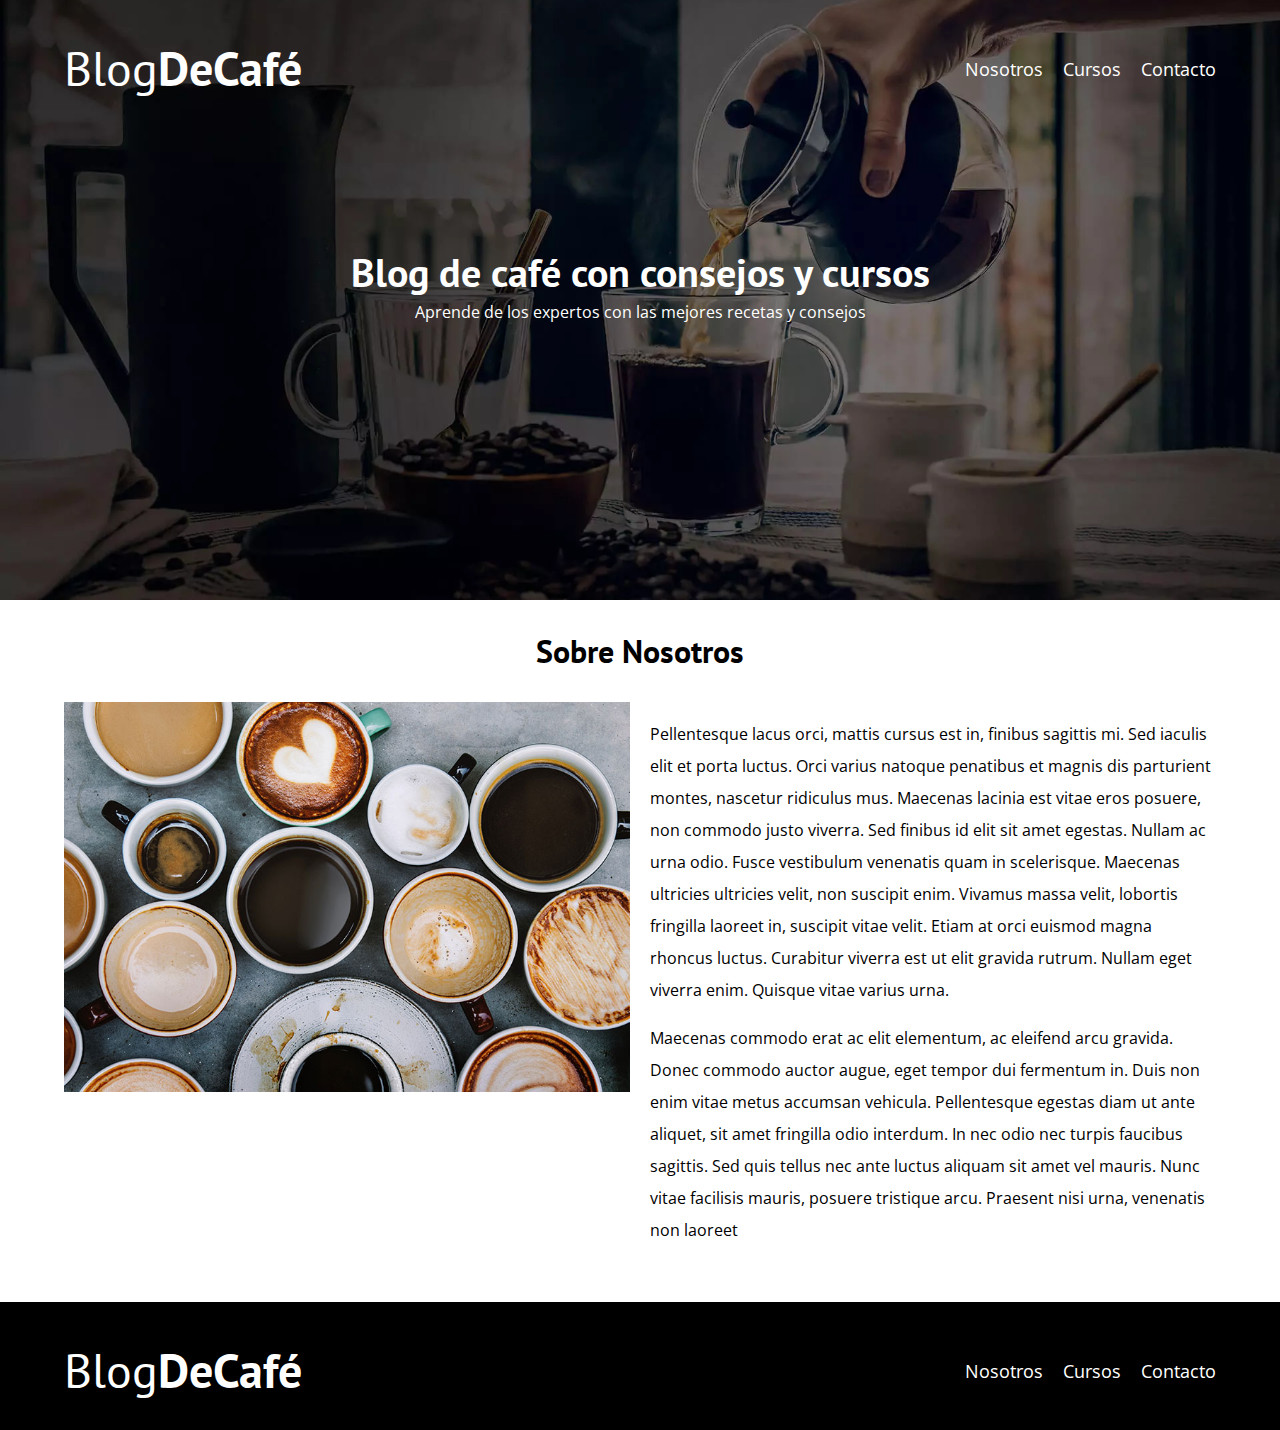
<file: BlogCoffee/blogdecafe/nosotros.html>
<!DOCTYPE html>
<html lang="en">
<head>
    <meta charset="UTF-8">
    <meta name="viewport" content="width=device-width, initial-scale=1.0">
    <title>BlogDeCafé</title>
    <link rel="stylesheet" href="css/normalize.css">
    <link href="https://fonts.googleapis.com/css2?family=Open+Sans&family=PT+Sans:wght@400;700&display=swap" rel="stylesheet">
    <link rel="stylesheet" href="css/style.css">
</head>
<body>

    <header class="header">

        <div class="contenedor">
            <div class="barra">
                <a class="logo" href="index.html">
                    <h1 class="logo__nombre no-margin centrar-texto">Blog<span class="logo__bold">DeCafé</span></h1>
                </a>

                <nav class="navegacion">
                    <a href="nosotros.html" class="navegacion__enlace">Nosotros</a>
                    <a href="cursos.html" class="navegacion__enlace">Cursos</a>
                    <a href="contacto.html" class="navegacion__enlace">Contacto</a>
                </nav>
            </div>
        </div>

        <div class="header__texto">
            <h2 class="no-margin">Blog de café con consejos y cursos</h2>
            <p class="no-margin">Aprende de los expertos con las mejores recetas y consejos</p>
        </div>
    </header>

    <main class="contenedor">
        <h3 class="centrar-texto">Sobre Nosotros</h3>

        <div class="sobre-nosotros">
            <div class="sobre-nosotros__imagen">
                <img src="img/nosotros.jpg" alt="imagen nosotros">
            </div>

            <div class="sobre-nosotros__texto">
                <p>Pellentesque lacus orci, mattis cursus est in, finibus sagittis mi. Sed iaculis elit et porta luctus. Orci varius natoque penatibus et magnis dis parturient montes, nascetur ridiculus mus. Maecenas lacinia est vitae eros posuere, non commodo justo viverra. Sed finibus id elit sit amet egestas. Nullam ac urna odio. Fusce vestibulum venenatis quam in scelerisque. Maecenas ultricies ultricies velit, non suscipit enim. Vivamus massa velit, lobortis fringilla laoreet in, suscipit vitae velit. Etiam at orci euismod magna rhoncus luctus. Curabitur viverra est ut elit gravida rutrum. Nullam eget viverra enim. Quisque vitae varius urna.</p>

                <p>Maecenas commodo erat ac elit elementum, ac eleifend arcu gravida. Donec commodo auctor augue, eget tempor dui fermentum in. Duis non enim vitae metus accumsan vehicula. Pellentesque egestas diam ut ante aliquet, sit amet fringilla odio interdum. In nec odio nec turpis faucibus sagittis. Sed quis tellus nec ante luctus aliquam sit amet vel mauris. Nunc vitae facilisis mauris, posuere tristique arcu. Praesent nisi urna, venenatis non laoreet</p>
            </div>
        </div>
    </main>

    <footer class="footer">
        <div class="contenedor">
            <div class="barra">
                <a class="logo" href="index.html">
                    <h1 class="logo__nombre no-margin centrar-texto">Blog<span class="logo__bold">DeCafé</span></h1>
                </a>

                <nav class="navegacion">
                    <a href="nosotros.html" class="navegacion__enlace">Nosotros</a>
                    <a href="cursos.html" class="navegacion__enlace">Cursos</a>
                    <a href="contacto.html" class="navegacion__enlace">Contacto</a>
                </nav>
            </div>
        </div>
    </footer>
    
    <script src="js/modernizr.js"></script>
</body>
</html>
</file>
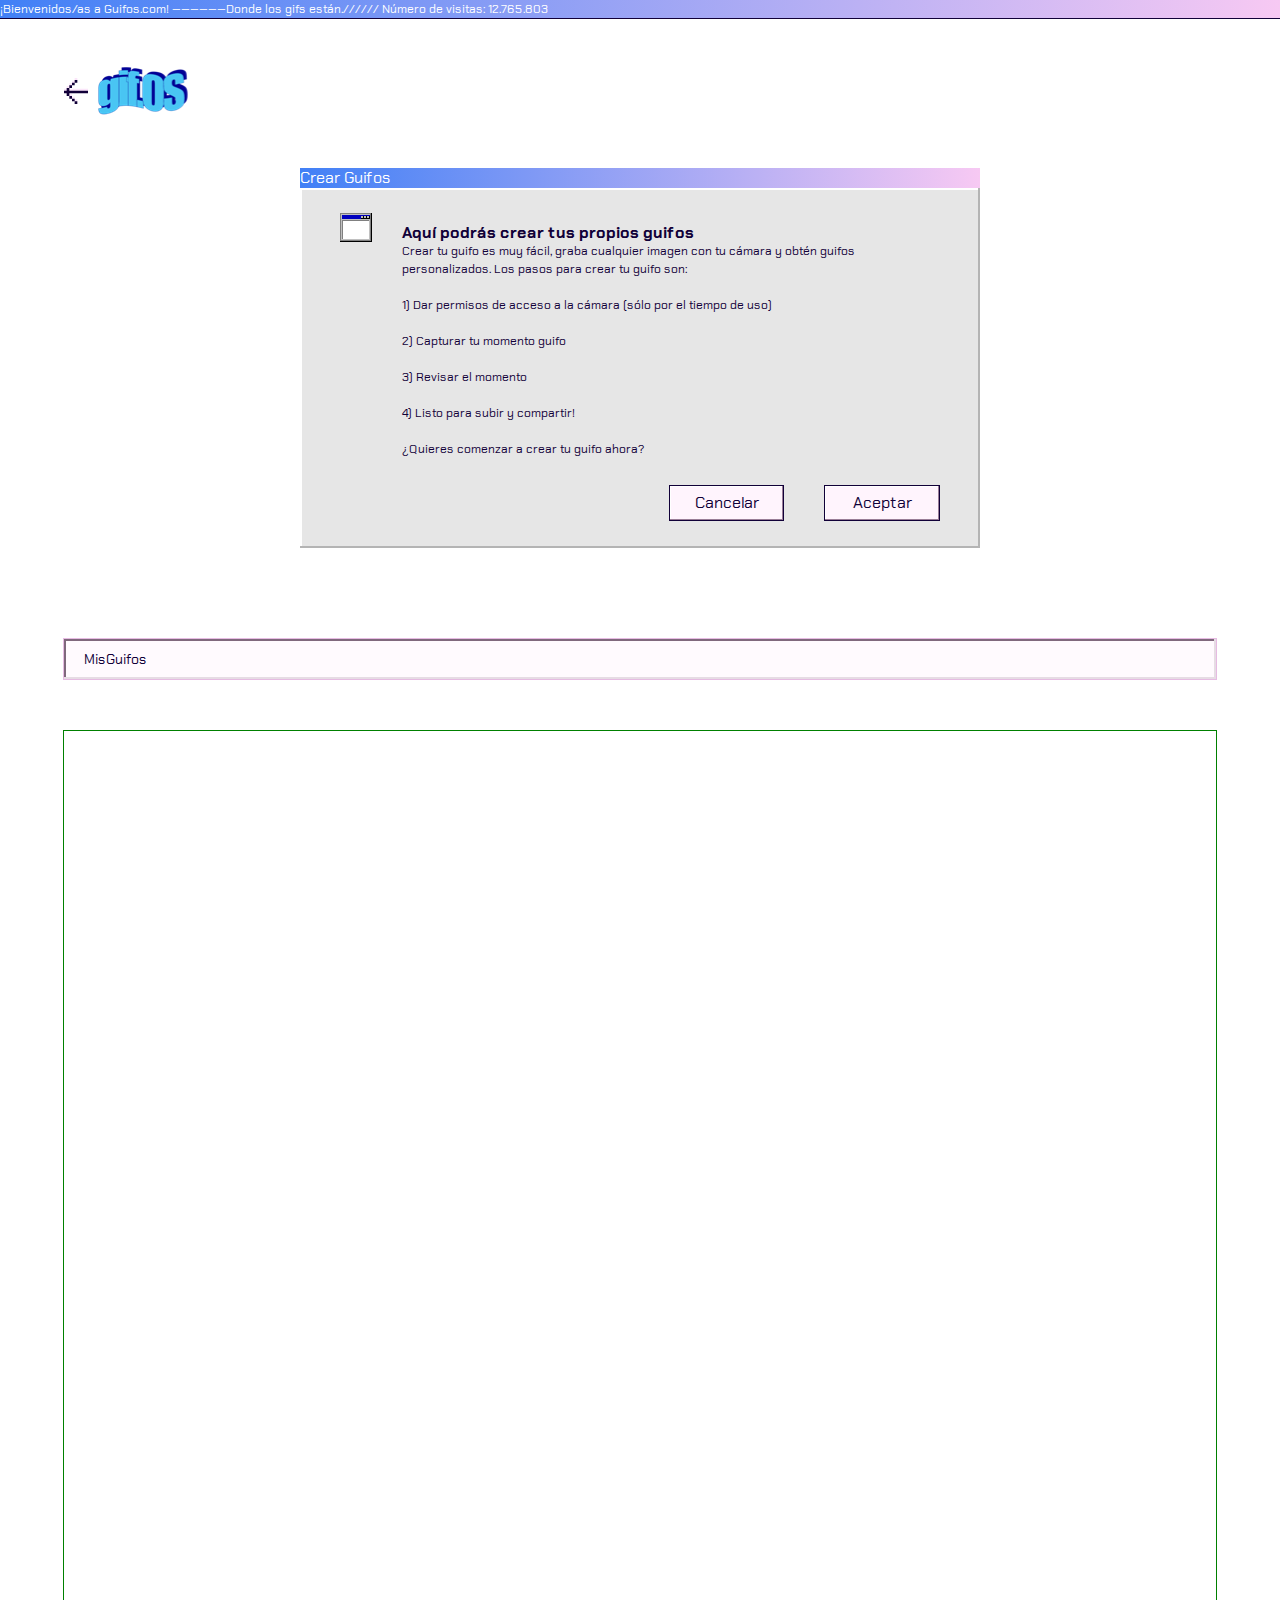
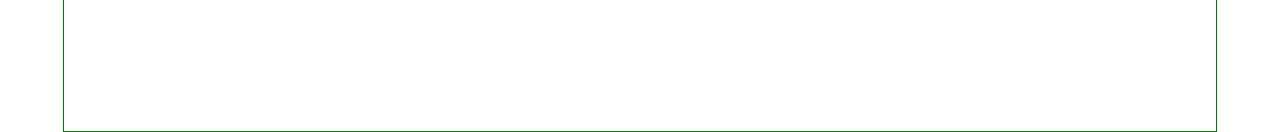
<file: Crear-Gifs/upload/upload.html>
<!DOCTYPE html>
<html lang="en">
<head>
    <meta charset="UTF-8">
    <meta name="viewport" content="width=device-width, initial-scale=1.0">
    <title>Crear Guifos</title>
    <link rel="stylesheet" href="upload.css">
    <link href="https://fonts.googleapis.com/css2?family=Chakra+Petch&display=swap" rel="stylesheet">
</head>
<body>
    <section id="encabezado" class="secciones">

    </section>

    <script src="upload.js"></script>
</body>
</html>
</file>
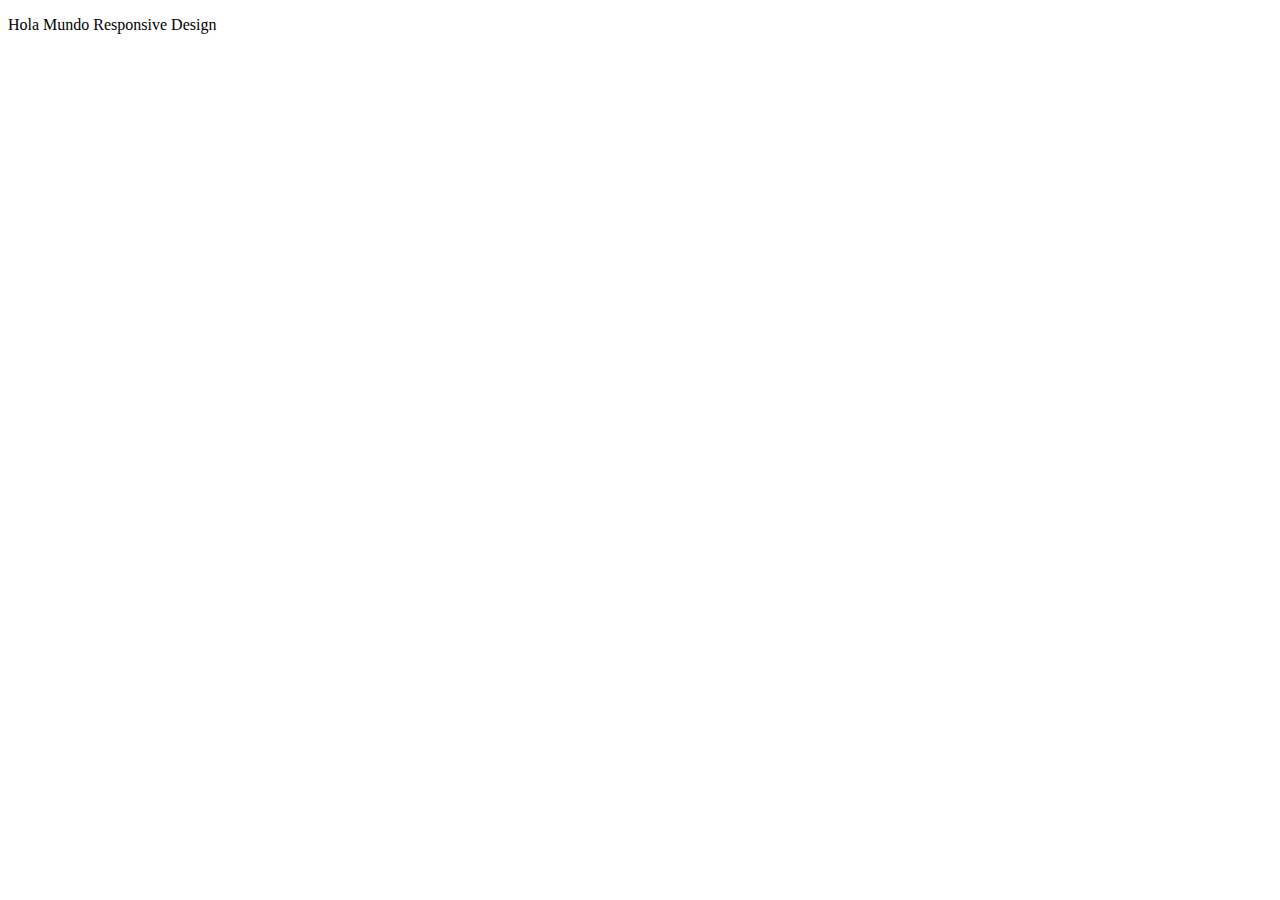
<file: WEB-Peliculas-Series/CSS/CSS Position.html>
<!DOCTYPE html>
<html lang="es">
<head>
    <meta charset="UTF-8">
    <meta name="viewport" content="width=device-width, initial-scale=1.0">
    <title>CSS POSITION</title>
</head>
<body>
    <div class="section">
        <p>
            Hola <span>Mundo</span> Responsive Design
        </p>
    </div>
    <div class="section">

    </div>
    <div class="section">

    </div>
</body>
</html>
</file>
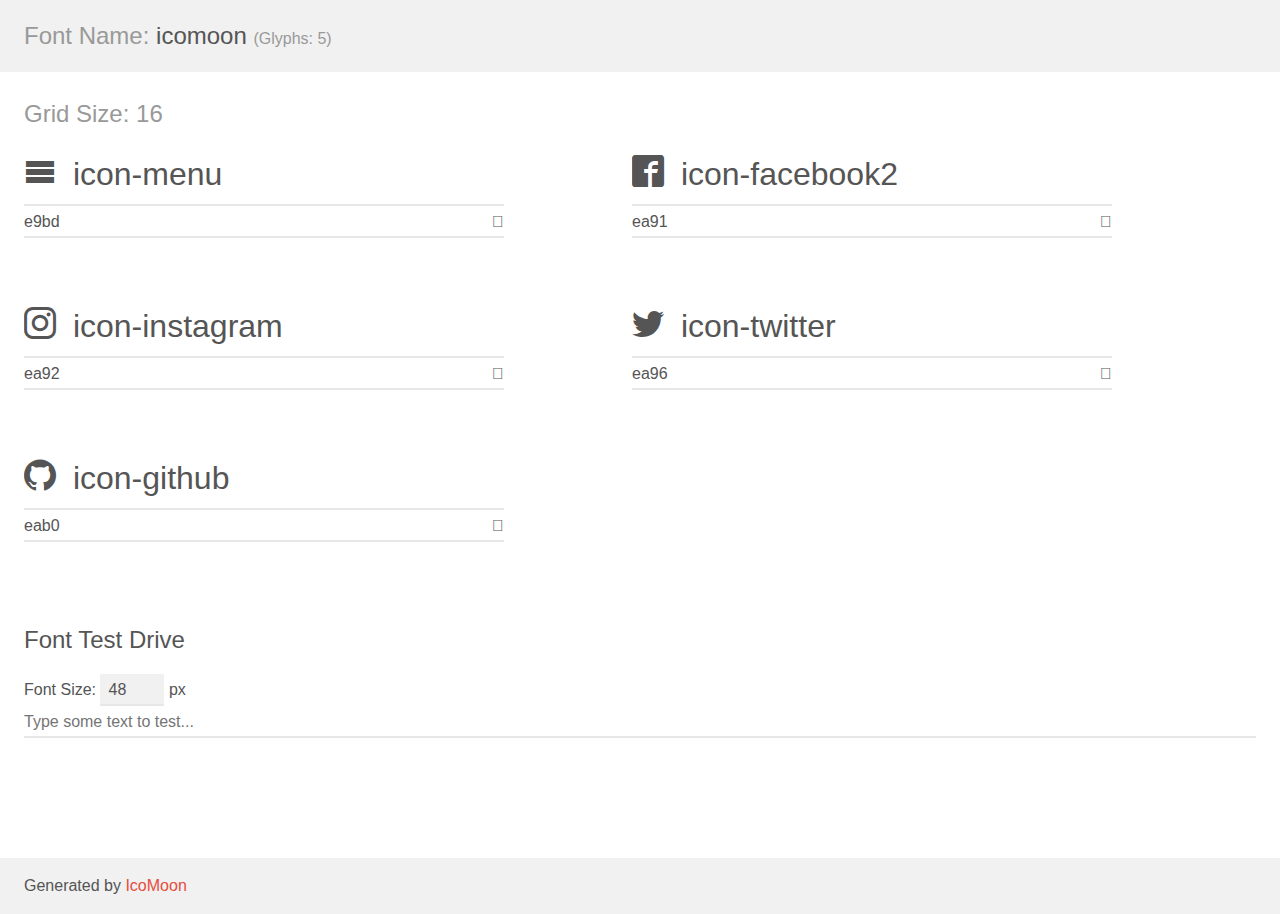
<file: WEB-Peliculas-Series/FONTS/demo.html>
<!doctype html>
<html>
<head>
    <meta charset="utf-8">
    <title>IcoMoon Demo</title>
    <meta name="description" content="An Icon Font Generated By IcoMoon.io">
    <meta name="viewport" content="width=device-width, initial-scale=1">
    <link rel="stylesheet" href="demo-files/demo.css">
    <link rel="stylesheet" href="style.css"></head>
<body>
    <div class="bgc1 clearfix">
        <h1 class="mhmm mvm"><span class="fgc1">Font Name:</span> icomoon <small class="fgc1">(Glyphs:&nbsp;5)</small></h1>
    </div>
    <div class="clearfix mhl ptl">
        <h1 class="mvm mtn fgc1">Grid Size: 16</h1>
        <div class="glyph fs1">
            <div class="clearfix bshadow0 pbs">
                <span class="icon-menu"></span>
                <span class="mls"> icon-menu</span>
            </div>
            <fieldset class="fs0 size1of1 clearfix hidden-false">
                <input type="text" readonly value="e9bd" class="unit size1of2" />
                <input type="text" maxlength="1" readonly value="&#xe9bd;" class="unitRight size1of2 talign-right" />
            </fieldset>
            <div class="fs0 bshadow0 clearfix hidden-true">
                <span class="unit pvs fgc1">liga: </span>
                <input type="text" readonly value="menu, list3" class="liga unitRight" />
            </div>
        </div>
        <div class="glyph fs1">
            <div class="clearfix bshadow0 pbs">
                <span class="icon-facebook2"></span>
                <span class="mls"> icon-facebook2</span>
            </div>
            <fieldset class="fs0 size1of1 clearfix hidden-false">
                <input type="text" readonly value="ea91" class="unit size1of2" />
                <input type="text" maxlength="1" readonly value="&#xea91;" class="unitRight size1of2 talign-right" />
            </fieldset>
            <div class="fs0 bshadow0 clearfix hidden-true">
                <span class="unit pvs fgc1">liga: </span>
                <input type="text" readonly value="facebook2, brand11" class="liga unitRight" />
            </div>
        </div>
        <div class="glyph fs1">
            <div class="clearfix bshadow0 pbs">
                <span class="icon-instagram"></span>
                <span class="mls"> icon-instagram</span>
            </div>
            <fieldset class="fs0 size1of1 clearfix hidden-false">
                <input type="text" readonly value="ea92" class="unit size1of2" />
                <input type="text" maxlength="1" readonly value="&#xea92;" class="unitRight size1of2 talign-right" />
            </fieldset>
            <div class="fs0 bshadow0 clearfix hidden-true">
                <span class="unit pvs fgc1">liga: </span>
                <input type="text" readonly value="instagram, brand12" class="liga unitRight" />
            </div>
        </div>
        <div class="glyph fs1">
            <div class="clearfix bshadow0 pbs">
                <span class="icon-twitter"></span>
                <span class="mls"> icon-twitter</span>
            </div>
            <fieldset class="fs0 size1of1 clearfix hidden-false">
                <input type="text" readonly value="ea96" class="unit size1of2" />
                <input type="text" maxlength="1" readonly value="&#xea96;" class="unitRight size1of2 talign-right" />
            </fieldset>
            <div class="fs0 bshadow0 clearfix hidden-true">
                <span class="unit pvs fgc1">liga: </span>
                <input type="text" readonly value="twitter, brand16" class="liga unitRight" />
            </div>
        </div>
        <div class="glyph fs1">
            <div class="clearfix bshadow0 pbs">
                <span class="icon-github"></span>
                <span class="mls"> icon-github</span>
            </div>
            <fieldset class="fs0 size1of1 clearfix hidden-false">
                <input type="text" readonly value="eab0" class="unit size1of2" />
                <input type="text" maxlength="1" readonly value="&#xeab0;" class="unitRight size1of2 talign-right" />
            </fieldset>
            <div class="fs0 bshadow0 clearfix hidden-true">
                <span class="unit pvs fgc1">liga: </span>
                <input type="text" readonly value="github, brand40" class="liga unitRight" />
            </div>
        </div>
    </div>

    <!--[if gt IE 8]><!-->
    <div class="mhl clearfix mbl">
        <h1>Font Test Drive</h1>
        <label>
            Font Size: <input id="fontSize" type="number" class="textbox0 mbm"
            min="8" value="48" />
            px
        </label>
        <input id="testText" type="text" class="phl size1of1 mvl"
        placeholder="Type some text to test..." value=""/>
        <div id="testDrive" class="icon-" style="font-family: icomoon">&nbsp;
        </div>
    </div>
    <!--<![endif]-->
    <div class="bgc1 clearfix">
        <p class="mhl">Generated by <a href="https://icomoon.io/app">IcoMoon</a></p>
    </div>

    <script src="demo-files/demo.js"></script>
</body>
</html>
</file>
<file: Animation-Cubic/estilos.css>
* {
    font-family: 'Karla', sans-serif;
    font-weight: 100;
}

.content {
 height: 100vh;
 background: #86f;
 padding: 30px;
}

.caja {
    background: #025;
    height: 100px;
    width: 100px;
    margin: 20px;
    position: relative;
    animation-name:  desplazarse;
    animation-duration: 3s;
    animation-iteration-count: 3; /*la cantidad de veces que se repetirá*/
    animation-direction: initial; /*la manera en que se moverá*/
    animation-fill-mode: none;/*define en que posición se quedará al final*/
}

.caja-2 {
    animation-direction: alternate;
    animation-fill-mode: forwards; /*se queda como le dije que se quede en el keyframes*/

}

.caja-3 {
    animation-direction: reverse;
    animation-fill-mode: both; /*arranca con el valor de 0%*/
    animation-delay: 1s;
}

.caja-4 {
    animation-direction: alternate-reverse;
}

@keyframes desplazarse { 
    
    0% {
        left: 0;
        background: #000;
    }

    50% {
        background: red;
    }

    100% {
        background:green;
        left: 80%
    }

}
</file>
<file: Crear-Gifs/estilos.css>
* {
    border: 0px;
    margin: 0px;
    padding: 0px;
    font-family: 'Chakra Petch', sans-serif;
    letter-spacing: 0;
    opacity: 100%;
    line-height: 18px;
    font-size: 16px;
}

#body{
    width: 100%;
    height: auto;
    background-color: #FFF4FD;
}

.secciones {
    width: 100%;
    height: auto;
    border: 1px solid red;
    display: flex;
    flex-direction: column;
    justify-content: center;
    align-items: center;
}

.visitasN {
    width: 100%;
    height: 25px;
    background-image: linear-gradient(270deg, #F7C9F3 0%, #4180F6 100%);
    box-shadow: 0 1px 0 0 #110038;
    display: flex;
    align-items: center;
}

.visitasNN{
    width: 100%;
    height: 25px;
    display: flex;
    align-items: center;
    background-image: linear-gradient(270deg, #EE3EFE 0%, #2E32FB 100%);
    box-shadow: 0 1px 0 0 #110038;
}

.visitasTexto {
    font-size: 12px;
    color: #FFFFFF;
}

.logoBtn {
    width: 90%;
    height: 150px;
    display: flex;
    flex-direction: row;
    justify-content: space-between;
    align-items: center;
    border: 1px solid red;
}

.logo {
    width: auto;
    height: auto;
}

.botones {
    width: 45%;
    height: 30%;
    display: flex;
    justify-content: space-between;
}

.btnEncabezado{
    width: 30%;
    height: 100%;
    background: #F7C9F3;
    border: 1px solid #110038;
    box-shadow: inset -1px -1px 0 0 #997D97, inset 1px 1px 0 0 #FFFFFF;
    display: flex;
    align-items: center;
    justify-content: center;
}

.btnEncabezadoN {
    width: 30%;
    height: 100%;
    border: 1px solid #110038;
    display: flex;
    align-items: center;
    justify-content: center;
    background: #EE3EFE;
    box-shadow: inset -1px -1px 0 0 #A72CB3, inset 1px 1px 0 0 #FFFFFF;
}

.cajaContenedora {
    width: 35%;
    height: auto;
    display: inline-block;
    flex-direction: column;
}

.elegirTemaBtn{
    width: 100%;
    height: 100%;
    display: flex;
    justify-content: space-around;
    align-items: center;

}

.divFlecha {
    width: 15%;
    height: 100%;
    border-left: 1px solid black;
    display: flex;
    justify-content:center;
}

.cajaTemas{
    width: 14%;
    height: 100px;
    display: none;
    text-align: center;
    position: absolute;
    z-index: 10;
    box-shadow: inset -2px -2px 0 0 #B4B4B4, inset 2px 2px 0 0 #FFFFFF;
    background-color: #E6E6E6;
}

.btnTemas {
    width: 90%;
    height: 40%;
    background: #FFF4FD;
    border: 1px solid #CCA6C9;
    box-shadow: inset -1px -1px 0 0 #E6DCE4, inset 1px 1px 0 0 #FFFFFF;
    display: block;
    margin: 5px 10px;
}

.btnTemasN {
    width: 90%;
    height: 40%;
    display: block;
    margin: 5px 10px;
    background: #CCCCCC;
    border: 1px solid #808080;
    box-shadow: inset -1px -1px 0 0 #B4B4B4, inset 1px 1px 0 0 #FFFFFF;
}

.btnMisG {
    background: #FFF4FD;
}

.btnMisGN {
    background-color: #110038;
}

.btnMisG::first-letter{
    text-decoration: underline;
}

.btnEncabezadoP {
    color: #110038;
    text-align: center;
}

.btnEncabezadoPN {
    color: #FFFFFF;
    text-align: center;
}

.contenedor{
    width: 90%;
    height: auto;
    position: relative;
    margin-bottom: 40px;
}

.barraBusquedas{
    width: 100%;
    height: auto;
    margin-bottom: 0px;
    display: block;
}

.buscarTexto{
    font-size: 14px;
    color: #FFFFFF;
}

.barraInputBtn {
    height: 70px;
    background: #E6E6E6;
    box-shadow: inset -2px -2px 0 0 #B4B4B4, inset 2px 2px 0 0 #FFFFFF;
    display: flex;
    align-items: center;
    justify-content: space-around;
}

.barraInputBtnN {
    height: 70px;
    background: #B4B4B4;
    box-shadow: inset -2px -2px 0 0 #8F8F8F, inset 2px 2px 0 0 #FFFFFF;
    display: flex;
    align-items: center;
    justify-content: space-around;
}

.input{
    width: 85%;
    height: 60%;
    background: #FFFFFF;
    border: 1px solid #979797;
    box-shadow: inset -2px -2px 0 0 #E6E6E6, inset 2px 2px 0 0 #000000;
    padding-left: 20px;
}

.btnBuscar {
    width: 10%;
    height: 60%;
    background: #E6E6E6;
    border: 1px solid #808080;
    box-shadow: inset -1px -1px 0 0 #B4B4B4, inset 1px 1px 0 0 #FFFFFF;
    display: flex;
    justify-content: center;
    align-items: center;    
}

.btnBuscarClick{
    width: 10%;
    height: 60%;
    display: flex;
    justify-content: center;
    align-items: center;
    background: #F7C9F3;
    border: 1px solid #110038;
    box-shadow: inset -1px -1px 0 0 #997D97, inset 1px 1px 0 0 #FFFFFF;
}

.btnBuscarN {
    width: 10%;
    height: 60%;
    background:#B4B4B4;
    border: 1px solid #808080;
    box-shadow: inset -1px -1px 0 0 #B4B4B4, inset 1px 1px 0 0 #FFFFFF;
    display: flex;
    justify-content: center;
    align-items: center;
}

.btnBuscarTexto {
    color: #B4B4B4;
    padding: 15px;
}

.btnBuscarTextoN {
    color: #8F8F8F;
    padding: 15px;
}

.botonesDesplegablesDiv{
    width: 100%;
    height: 160px;
    background: #E6E6E6;
    box-shadow: inset -2px -2px 0 0 #B4B4B4, inset 2px 2px 0 0 #FFFFFF;
    display: none;
    position: absolute;
    z-index: 30;
}

.botonesDesplegablesDivN{
    width: 100%;
    height: 160px;
    background: #B4B4B4;
    box-shadow: inset -2px -2px 0 0 #8F8F8F, inset 2px 2px 0 0 #FFFFFF;
    display: none;
    position: absolute;
    z-index: 30;
}

.botonesDesplegables{
    width: 87%;
    height: 40px;
   margin: 5px 0px 10px 10px;
   display: flex;
   justify-content:flex-start;
   padding-left: 15px;
   background: #F0F0F0;
    border: 1px solid #808080;
    box-shadow: inset -1px -1px 0 0 #B4B4B4, inset 1px 1px 0 0 #FFFFFF;
}

.botonesDesplegablesN{
    width: 87%;
    height: 40px;
    margin: 5px 0px 10px 10px;
    display: flex;
    justify-content:flex-start;
    padding-left: 15px;
    background: #CCCCCC;
    border: 1px solid #808080;
    box-shadow: inset -1px -1px 0 0 #B4B4B4, inset 1px 1px 0 0 #FFFFFF;
}

.barra{
    width: 90%;
    height: 40px;
    background-color: #FFFAFE;
    border: 1px solid #E6BBE2;
    box-shadow: inset -2px -2px 0 0 #E6DCE4, inset 2px 2px 0 0 #80687D;
    display: flex;
    align-items: center;
    margin-bottom: 15px;
}

.barraN{
    width: 90%;
    height: 40px;
    background: #FFFAFE;
    border: 1px solid #2E32FB;
    box-shadow: inset -2px -2px 0 0 #E6DCE4, inset 2px 2px 0 0 #110038;
    display: flex;
    align-items: center;
    margin-bottom: 15px;
}

.barraContenido{
    font-size: 14px;
    color: #110038;
    margin-left: 20px;
}

.cajaGifSugerencias { 
    width: 90%;
    height: 300px;
    display: grid;
    grid-template-columns: repeat(4, 1fr);
    grid-gap: 20px;
    margin-bottom: 50px;
}

.gifosSugerenciasGifDiv{
    width: 100%;
    height: 300px;
    display: flex;
    flex-direction: column;
}

.gifosSugerenciasGif{
    width: 100%;
    height: 100%;
    display: flex;
    flex-direction: column;
}

.gifosSugerencias{
    width: 100%;
    height: 100%;
    display: flex;
    flex-direction: column;
}

.barraTopicos {
    width: 21.8%;
    height: 24px;
    background-image: linear-gradient(270deg, #F7C9F3 0%, #4180F6 100%);
    display: flex;
    flex-direction: row;
    justify-content: space-between;
    align-items: center;
    z-index: 10;
    position: absolute;
}

.topicoTexto {
    font-size: 14px;
    color: #FFFFFF;
}

.btnVer { 
    width: 81px;
    height: 35px;
    background: #4180F6;
    border: 1px solid #4C2F99;
    box-shadow: inset -2px -2px 0 0 #284F99, inset 2px 2px 0 0 #FFFFFF;
    display: flex;
    justify-content: center;
    align-items: center;
    position: absolute;
    margin-top: 250px;
    margin-left: 2%;
    z-index: 10;
}

.btnVerN { 
    width: 81px;
    height: 35px;
    margin-left: 2%;
    margin-top: 250px;
    display: flex;
    justify-content: center;
    align-items: center;
    background: #2E32FB;
    border: 1px solid #4C2F99;
    box-shadow: inset -2px -2px 0 0 #2124B3, inset 2px 2px 0 0 #FFFFFF;
    position: absolute;
    z-index: 10;
}

.btnVerP {
    font-size: 14px;
    color: #FFFFFF;
    text-align: center;
}

.cajaDeGif{
    width: 90%;
    height: 1000px;
    border: 1px solid green;
    display: grid;
    grid-template-columns: repeat(4, 1fr);
    grid-template-rows: 1fr 1fr 1fr;
    grid-gap: 20px;
}

.gifosTendenciaDiv {
    display: flex;
    flex-direction: column;
    border: 1px solid black;
    background-color: blue;
}

.gifosTendencias{
    border: 1px solid green;
    display: flex;
    flex-direction: column;
    width: 100%;
    height: 300px;
}
</file>
<file: BlogCoffee/blogdecafe/css/style.css>
:root {
    --fuenteHeading: 'PT Sans', sans-serif;
    --fuenteParrafos: 'Open Sans', sans-serif;

    --primario: #784D3C;
    --gris: #e1e1e1;
    --blanco: #ffffff;
    --negro: #000000;
}
html {
    box-sizing: border-box;
    font-size: 62.5%; /* 1 rem = 10px */    
}
*, *:before, *:after {
    box-sizing: inherit;
}
body {
    font-family: var(--fuenteParrafos);
    font-size: 1.6rem;
    line-height: 2;
}

/** Globales **/
.contenedor {
    width: min(90%, 120rem);
    margin: 0 auto;
}
a {
    text-decoration: none;
}
h1, h2, h3, h4 {
    font-family: var(--fuenteHeading);
    line-height: 1.2;
}
h1 {
    font-size: 4.8rem;
}
h2 {
    font-size: 4rem;
}
h3 {
    font-size: 3.2rem;
}
h4 {
    font-size: 2.8rem;
}
img {
    max-width: 100%;
}
/** Utilidades **/
.no-margin {
    margin: 0;
}
.no-padding {
    padding: 0;
}
.centrar-texto {
    text-align: center;
}

/** Header **/
.webp .header {
    background-image: url(../img/banner.webp);
}
.no-webp .header {
    background-image: url(../img/banner.jpg);
}
.header {
    height: 60rem;
    background-size: cover;
    background-repeat: no-repeat;
    background-position: center center;
}
.header__texto {
   text-align: center;
   color: var(--blanco);
   margin-top: 5rem;
}
@media (min-width: 768px) {
    .header__texto {
        margin-top: 15rem;
    }
}
.barra {
    padding-top: 4rem;
}

@media (min-width: 768px) {
    .barra {
        display: flex;
        justify-content: space-between;
        align-items: center;
    }
}
.logo {
    color: var(--blanco);
    
}
.logo__nombre {
    font-weight: 400;
}
.logo__bold {
    font-weight: 700;
}
@media (min-width: 768px) {
    .navegacion {
        display: flex;
        gap: 2rem;
    }
}
.navegacion__enlace {
    display: block;
    text-align: center;
    font-size: 1.8rem;
    color: var(--blanco);
}

@media (min-width: 768px) {
    .contenido-principal {
        display: grid;
        grid-template-columns: 2fr 1fr;
        column-gap: 4rem;
    }
}

.entrada {
    border-bottom: 1px solid var(--gris);
    margin-bottom: 2rem;
}
.entrada:last-of-type {
    border: none;
    margin-bottom: 0;
}
.boton {
    display: block;
    font-family: var(--fuenteHeading);
    color: var(--blanco);
    text-align: center;
    padding: 1rem 3rem;
    font-size: 1.8rem;
    text-transform: uppercase;
    font-weight: 700;
    margin-bottom: 2rem;
    border: none;
}

@media (min-width: 768px) {
    .boton {
        display: inline-block;

    }
}
.boton:hover {
    cursor: pointer;
}
.boton--primario {
    background-color: var(--negro);
}
.boton--secundario {
    background-color: var(--primario);
}

.cursos {
    list-style: none;
}

.widget-curso {
    border-bottom: 1px solid var(--gris);
    margin-bottom: 2rem;
}
.widget-curso:last-of-type {
    border: none;
    margin-bottom: 0;
}
.widget-curso__label {
    font-family: var(--fuenteHeading);
    font-weight: bold;
}
.widget-curso__info {
    font-weight: normal;
}
.widget-curso__label,
.widget-curso__info {
    font-size: 2rem;
}

.footer {
    background-color: var(--negro);
    padding-bottom: 3rem;
    margin-top: 4rem;
}

/** Sobre Nosotros **/
@media (min-width: 768px) {
    .sobre-nosotros {
        display: grid;
        grid-template-columns: repeat(2, 1fr);
        column-gap: 2rem;
    }
}

/** Cursos **/
.curso {
    padding: 3rem 0;
    border-bottom: 1px solid var(--gris);
}
@media (min-width: 768px) {
    .curso {
        display: grid;
        grid-template-columns: 1fr 2fr;
        column-gap: 2rem;
    }
}
.curso:last-of-type {
   border: none;
}
.curso__label {
    font-family: var(--fuenteHeading);
    font-weight: bold;
}
.curso__info {
    font-weight: normal;
}
.curso__label,
.curso__info {
    font-size: 2rem;
}

/** Contacto **/
.contacto-bg {
    background-image: url(../img/contacto.jpg);
    height: 40rem;
    background-size: cover;
    background-repeat: no-repeat;
}

.formulario {
    background-color: var(--blanco);
    margin: -5rem auto 0 auto;
    width: 95%;
    padding: 5rem;
}
.campo {
    display: flex;
    margin-bottom: 2rem;
}
.campo__label {
    flex: 0 0 9rem;
    text-align: right;
    padding-right: 2rem;
}
.campo__field {
    flex: 1;
    border: 1px solid var(--gris);
}
.campo__field--textarea {
    height: 20rem;
}
</file>
<file: WEB-Peliculas-Series/CSS/estilos.css>
body {
font-family: "Source Sans Pro", sans-serif;
margin: 0;
}

@font-face {
    font-family: 'icomoon';
    src:  url('../FONTS/fonts/icomoon.eot?c3p563');
    src:  url('../FONTS/fonts/icomoon.eot?c3p563#iefix') format('embedded-opentype'),
      url('../FONTS/fonts/icomoon.ttf?c3p563') format('truetype'),
      url('../FONTS/fonts/icomoon.woff?c3p563') format('woff'),
      url('../FONTS/fonts/icomoon.svg?c3p563#icomoon') format('svg');
    font-weight: normal;
    font-style: normal;
    font-display: block;
  }
  
  [class^="icon-"], [class*=" icon-"] {
    /* use !important to prevent issues with browser extensions that change fonts */
    font-family: 'icomoon' !important;
    speak: never;
    font-style: normal;
    font-weight: normal;
    font-variant: normal;
    text-transform: none;
    line-height: 1;
  
    /* Better Font Rendering =========== */
    -webkit-font-smoothing: antialiased;
    -moz-osx-font-smoothing: grayscale;
  }
  
  .icon-menu:before {
    content: "\e9bd";
  }
  .icon-facebook2:before {
    content: "\ea91";
  }
  .icon-instagram:before {
    content: "\ea92";
  }
  .icon-twitter:before {
    content: "\ea96";
  }
  .icon-github:before {
    content: "\eab0";
  }
h1, h2, h3, h4, h5, h6 {
    font-family: "Fjalla One", sans-serif ;
    font-weight: normal;
    /* font-style: italic; */
}
ol, ul {
    margin: 0;
    padding: 0;
    list-style: none;
}

figure {
    margin: 0;
}

.hero {
    height: 300px;
    /* background-image: url("../IMG/peliculas\ y\ series.png"); */
    background-color: #1b2127;
    /* background-size: 400px 300px; */
    /* background-repeat: no-repeat; */
    /* background-position: right; */
    display: flex;
    align-items: center;
    justify-content: space-between;
    flex-wrap: wrap;
    }

.hero-image {
    object-fit: contain;
    margin: 0px;
    height: 300px;
}    

h1 {
 font-size: 40px;
 line-height: 1.5; 
 letter-spacing: .2px; 
 color: white;
 margin: 0;
 /* margin-left: 22px; */
 /* text-transform: uppercase; */
 /* text-decoration: dashed;  */
}

h1 strong {
    color: #026fff;
} 

h2{
    color: #026fff;
    text-transform: uppercase;
    font-family: "Source Sans Pro", sans-serif;
    font-weight: bold;
    font-size: 22px;
    margin-bottom: 22;
}

.film {
    background: #fafafa;
    padding: 0 20px;
}

.project {
    border: 1px solid gray;
    border-radius: 10px;
    padding: 20px;
    /* margin: 10px; */
    margin-bottom: 0px;
    background: white;
    display: flex;
    justify-content: space-between;
    align-items: center;
    flex-wrap: wrap;
}

.project-course,
.project-date,
.project-url {
    margin: 10px 0;
}

.project-description {
    font-size: 18px;
}

.project strong {
    font-family: "Fjalla One", sans-serif ;
}

.project-title {
    font-size: 30px;
    margin-top: 0;
    margin-bottom: 10px;
}

.project-details {
 width: 50%;
}

.project-imageContainer {
    width: 42%;
    display: block
}

.project-imageContainer img {
    max-width: 100%;
}

.project-image {
    border-radius: 10px;
    /* margin-left: 95px; */
}

.project-imageContainer a {
    color: #056fff;
    border: 1px solid;
    padding: 5px 10px;
    text-decoration: none;
    border-radius: 5px;
    display: flex;
    width: max-content;
    margin: 8px auto;
}

.event-list {
    display: flex;
    flex-wrap: wrap;

    /* flex-wrap: wrap;
    justify-content: space-around; */
}

.event-list-title {
    margin-left: 20px;
}

.event {
    /* border: 1px solid gray; */
    border-radius: 10px;
    margin: 1%;
    width: 48%;
    overflow: hidden;
    flex-shrink: 0;
    background: #f4fbff;
    /* margin-left: 0px; */
    margin-top: 20px;
}

.event img {
    width: 100%;
    height: 200px;
    object-fit: inherit;
}

.event-details {
    margin:-30px 40px 20px 40px;
    margin-top: -30px ;
    background-color: white;
    position: relative;
    padding: 20px;
    text-align: center;
}

.event-description {
    text-align: left;
}

.event-url {
    color: #056fff;
    border: 1px solid;
    padding: 5px 20px;
    text-decoration: none;
    border-radius: 5px;
   
}

.menu {
    height: inherit;
}

.header {
    background-color: #1b2127;
    color: white;
    display: flex;
    justify-content: space-between;
    align-items: center;
    height: 70px;
    flex-wrap: wrap;
}

.header img {
    border-radius: 2px;
}

.header a {
    color: white;
    text-decoration: none;
    height: inherit;
    display: flex;
    align-items: center;
    padding: 0 10px;
}

.header ol {
    display: flex;
    height: inherit;
}

.header ol li {
    height: inherit;
}


.footer {
    color: white;
    background-color: #1b2127;
    display: flex;
    align-items: center;
    justify-content: space-between;
    flex-wrap: wrap;
}

.footer img {
    vertical-align: middle;
    height: 50px;
}

.footer a {
    color: white;
}

.contact {
    background-color: #056fff;
    color: white;
    height: 150px;
    display: flex;
    align-items: center;
    justify-content: space-between;
    flex-wrap: wrap;
}

.social {

}

.social-link {
    display: inline-block;
    width: 50px;
    height: 50px;
    background-size: 50px 50px;
    margin: 0 10px;
}

.social-link.facebook {
    background-image: url("[data-uri]");
}
.social-link.twiter {
    background-image: url("[data-uri]") ;
}
.social-link.instagram {
    background-image: url("[data-uri]");
}  
.social-link.github {
    background-image: url("[data-uri]");
}  

.form-email input {
    border-color: gray;
    border-radius: 5px;
    border-style: solid;
    padding: 10px 20px 10px 25px;
    background-image: url("[data-uri]");
    background-size: 15px;
    background-repeat: no-repeat;
    background-position-y: center;
    background-position-x: 5px;
}

.form-email button {
    display: block;
    margin-top: 10px;
    background: transparent;
    color: white;
    padding: 10px 0;
    border-radius: 5px;
    width: 100px;
    margin-bottom: 10px;
}

.form-email h3 {
    font-family: "Source Sans Pro", sans-serif;
}

.series {
    display: flex;
    justify-content: space-between;
    object-fit: contain;
    width: 800px;
    border: 1px solid gray;
    border-radius: 10px;
    margin: 20px 0 20px 20px;
    flex-wrap: wrap;
}

.series-a {
    width: 200px;
    border: 5px solid red;
}

.serie-list {
    display: flex;
    /* flex-wrap: wrap;
    justify-content: space-around; */
}

.serie-list-a {
    margin-right: 10px;
    margin-left: -9px;
} 

.serie-list-title {
    margin-left: 20px;
   
}

.serie {
    /* border: 1px solid gray; */
    border-radius: 10px;
    margin: 1%;
    width: 48%;
    overflow: hidden;
    flex-shrink: 0;
    background: #f4fbff;
    margin-right: 0px;
    margin-top: 20px;
}

.serie img {
    width: 450px;
    height: 200px;
    object-fit: cover;
    margin-right: 10px;
}

.serie-details {
    margin: 20px 40px;
    margin-top: -30px ;
    background-color: white;
    position: relative;
    padding: 20px;
    text-align: center;
}

.serie-description {
    text-align: left;
}

.serie-url {
    color: #056fff;
    border: 1px solid;
    padding: 5px 20px;
    text-decoration: none;
    border-radius: 5px;
   
}

.container {
    /* border: 1px solid red; */
    max-width: 1000px;
    flex: 1;
    margin: 0 auto;
    display: inherit;
    justify-content: inherit;
    align-items: inherit;
    height: inherit;
    flex-wrap: inherit;
}

.flexible-video {
    width: 100%;
    height: 0;
    padding-top: 56.25%;
    position: relative;
}

.youtube-video {
    position: absolute;
    top: 0;
    bottom: 0;
    right: 0;
    left: 0;
    width: 100%;
    height: 100%;
}

.burger-button {
    width: 40px;
    height: 40px;
    border-radius: 50%;
    background: rgba(27, 33, 39, .8);
    display: none;
    line-height: 40px;
    text-align: center;
    position: fixed;
    z-index: 3;
    left: 5px;
    top: 5px;
    color: white;
}

/* Full 4K */
@media screen and (max-width: 2000px) {
    .hero {
        height: auto;
        position: relative;
        overflow: hidden;
        padding: 1.9em;
    }
    .hero-image{
        position: absolute;
        z-index: 1;
        left: 0;
        right: 0;
        top: 0;
        bottom: 0;
        width: 100%;
        height: auto;
    }
     h1 {
        font-size: 1.9em;
        z-index: 2;
    }
}

/* Desk */
@media screen and (max-width: 1024px) {
  
   
    .hero {
       height: auto;
       position: relative;
       overflow: hidden;
       padding: 2em;
   }
   .hero-image{
       position: absolute;
       z-index: 1;
       left: 0;
       right: 0;
       top: 0;
       bottom: 0;
       width: 100%;
       height: auto;
   }
    h1 {
       font-size: 1.8em;
       z-index: 2;
   }
}

/* Tablet */
@media screen and (max-width: 767px) {
    .burger-button {
        display: block;
    }
    
    .header {
        display: block;
        height: auto;
    }
    .header ol {
        display: block;
    }
    .header ol li {
        height: 50px;
    }
    .header a {
        justify-content: center;
        height: 40px;
        font-size: 2em;
        text-decoration: underline;
        margin-bottom: .5em;
        
    }
    .header .logo {
        text-align: center;
    }   

    .menu {
        position: fixed; 
        background: rgba(5, 111, 255, .9);
        z-index: 2;
        top: 0;
        left: -100vw;
        width: 100vw;
        bottom: 0;
        display: flex;
        align-items: center;
        justify-content: center;
        transition: .3s;
     }
    .menu.is-active {
        left: 0;
    }

    .project {
        display: block;
    }
    .project-imageContainer {
        width: auto;
        text-align: center;
    }
    .project-details {
        width: auto;
        font-size: 16px;
    }
    .project-course,
    .project-date, 
    .project-url {
        margin: .3em 0;
    }
    .project-title {
        font-size: 1.5em;
        margin-bottom: .3em;
    }
    .project-course {
        font-size: .7em;
    }
    .project-date {
        font-size: 1em;
    }
    .project-description {
        font-size: .8em;
    }
    .event-list {
        width: 727px;
        margin: 0 auto;
    }

    .container {
        max-width: 720px;
    }

    .form-email button {
        margin: 1em 0;
    }

    .contact {
        height: auto;
    }
    .hero-image {
        width: 100%;
        height: auto;
    }
    h1 {
        font-size: 1.3em;
    }
}

/* Phone */
@media screen and (max-width: 480px) {
   .project-details {
        font-size: 12px;
    }
    .event {
        width: auto;
        flex-shrink: initial;
    }
    .event img {
        width: 100%;
    }
    .event-list {
        width: auto;
    }
    .event-details {
        margin:-30px 25px 25px;
    }

    .container {
        padding: 0 1em;
    }

    .contact {
        height: auto;
        padding: 1.5em 0;
        text-align: center;
        display: block;
    }
    .form-email button {
        margin: 1em auto;
    }
    .form-email h3 {
        margin-top: 0;
    }
    .footer {
        display: block;
        text-align: center;
        border: 1px solid transparent;
    } 
    h1 {
    font-size: .7em;
    }
 /*text-shadow: 1px2px2px#000; Para Textos
box-shadow: 1px2px2px#000; Para Elementos  */
}

/* Mini Phone */
@media screen and (max-width: 320px) {
.event {
    width: auto;
    flex-shrink: initial;
}
.event img {
    width: 100%;
    object-fit: inherit;
}
.event-list {
    width: auto;
}
.project-imageContainer img {
    max-width: 100%;
    height: 200px;
    object-fit: inherit;
}

.container {
    padding: 0.4em;
}
h1 {
    font-size: .4em;
}

}
</file>
<file: Crear-Gifs/upload/upload.css>
* {
    border: 0px;
    margin: 0px;
    padding: 0px;
    font-family: 'Chakra Petch', sans-serif;
    letter-spacing: 0;
    opacity: 100%;
    line-height: 18px;
    font-size: 16px;
    color: #110038;
}

#body{
    width: 100%;
    height: auto;
    background-color: #FFF4FD;
}

.secciones {
    width: 100%;
    height: auto;
    display: flex;
    flex-direction: column;
    justify-content: center;
    align-items: center;
}

.visitasN {
    width: 100%;
    height: 10%;
    background-image: linear-gradient(270deg, #F7C9F3 0%, #4180F6 100%);
    box-shadow: 0 1px 0 0 #110038;
    display: flex;
    align-items: center;
}

.visitasTexto {
    font-size: 12px;
    color: #FFFFFF;
}

.logoBtn {
    width: 90%;
    height: 150px;
    display: flex;
    flex-direction: row;
    justify-content: space-between;
    align-items: center;
}

.logoFlecha{
    display: flex;
    align-items: center;
}

.flecha{
    margin-right: 10px;
}

.logo {
    width: auto;
    height: auto;
}

.cajaCrearGuifos{
    width: 680px;
    height: 400px;
}

.tituloCrearGuifos {
    font-size: 12px;
    color: #FFFFFF;
    display: flex;
    justify-content: space-between;
}

.cuerpoCrearGuifos{
    width: 100%;
    height: 90%;
    display: flex;
    background: #E6E6E6;
    box-shadow: inset -2px -2px 0 0 #B4B4B4, inset 2px 2px 0 0 #FFFFFF; 
    justify-content: center;
    align-items: center;
}

.imagenventana{
    width: 15%;
    height: 100%;
}

.ventanaW {
    margin: 25px 0 0 40px;
}

.textoCrearGuifos{
    width: 85%;
    height: 100%;
    display: flex;
    flex-direction: column;
}

.textoCuerpoGif{
    width: 80%;
    height: 15%;
    display: flex;
    align-items: flex-end;
}

.instruccionesCuerpoGif{
    width: 90%;
    height: 60%;
}

.botonesCrearGuifos{
    width: 100%;
    height: 25%;
    display: flex;
    align-items: center;
    justify-content: flex-end;
}

.botonCrear {
    width: 20%;
    height: 40%;
    background: #FFF4FD;
    border: 1px solid #110038;
    box-shadow: inset -1px -1px 0 0 #997D97, inset 1px 1px 0 0 #FFFFFF;
    margin-right: 40px;
}

.barra{
    width: 90%;
    height: 40px;
    background-color: #FFFAFE;
    border: 1px solid #E6BBE2;
    box-shadow: inset -2px -2px 0 0 #E6DCE4, inset 2px 2px 0 0 #80687D;
    display: flex;
    align-items: center;
    margin: 70px 0px 50px 0px;
}

.cajaDeGuif{
    width: 90%;
    height: 1000px;
    border: 1px solid green;
    display: grid;
    grid-template-columns: repeat(4, 1fr);
    grid-template-rows: 1fr 1fr 1fr;
    grid-gap: 20px;
}

.GuifosMios{
    border: 1px solid green;
    display: flex;
    flex-direction: column;
    width: 100%;
    height: 300px;
}

.foto{
    width: 95%;
    height: 80%;
    border: 1px solid black;
}

.cajabtn{
    width: 95%;
    height: 20%;
    display: flex;
    justify-content: flex-end;
    align-items: center;
}

.startRec{
    width: 25%;
    height: 50%;
    border: 1px solid black;
    display: flex;
    justify-content: center;
    border: 1px solid #110038;
    background: #F7C9F3;
    box-shadow: inset -1px -1px 0 0 #997D97, inset 1px 1px 0 0 #FFFFFF;
}

.logoCamara {
    width: 25%;
    height: 100%;
    border-right: 1px solid black;
    display: flex;
    align-items: center;
    justify-content: center;
}

.txtcaptura{
    width: 75%;
    height: 100%;
    display: flex;
    align-items: center;
    justify-content: center;
}

.imagenCamara{
    width:95%;
    height: 80%;
    background: #FFFFFF;
    border: 1px solid #979797;
    box-shadow: inset -2px -2px 0 0 #E6E6E6, inset 2px 2px 0 0 #000000;
    margin-top: 10px;
}

.video {
    width: 100%;
    height: 100%;
}

.canvas{
    width: 100%;
    height: 100%;
}

.startRec2{
    width: 25%;
    height: 50%;
    border: 1px solid black;
    display: flex;
    justify-content: center;
    background: #FF6161;
    border: 1px solid #110038;
    box-shadow: inset -1px -1px 0 0 #993A3A, inset 1px 1px 0 0 #FFFFFF;
}

.subiendo{
    display: flex;
    flex-direction: column;
    justify-content:center;
    align-items: center;
}

.cajaGS{
    width: 100%;
    height: 65%;
    display: flex;
    align-items: center;
    justify-content: space-around;
}

.GuifListo{
    width: 40%;
    height: 80%;
}

.Guifok{
    width: 100%;
    height: 100%;
}

.boxBtn{
    width: 40%;
    height: 80%;
    display: flex;
    flex-direction:column;
    justify-content: space-evenly;
    margin-left: -80px;
}

.cajaBotonL{
    width: 100%;
    height: 35%;
    display: flex;
    justify-content: flex-end;
    align-items: center;
}

.btnCopiar{
    width: 90%;
    height: 20%;
    background: #FFF4FD;
    border: 1px solid #110038;
    box-shadow: inset -1px -1px 0 0 #997D97, inset 1px 1px 0 0 #FFFFFF;
    display: flex;
    justify-content: center;
    align-items: center;
    margin-top: -15px;
}

.btnListo{
    width: 25%;
    height: 35%;
    background: #F7C9F3;
    border: 1px solid #110038;
    box-shadow: inset -1px -1px 0 0 #997D97, inset 1px 1px 0 0 #FFFFFF;
    margin-right:50px;
}
</file>
<file: WEB-Peliculas-Series/FONTS/demo-files/demo.css>
body {
  padding: 0;
  margin: 0;
  font-family: sans-serif;
  font-size: 1em;
  line-height: 1.5;
  color: #555;
  background: #fff;
}
h1 {
  font-size: 1.5em;
  font-weight: normal;
}
small {
  font-size: .66666667em;
}
a {
  color: #e74c3c;
  text-decoration: none;
}
a:hover, a:focus {
  box-shadow: 0 1px #e74c3c;
}
.bshadow0, input {
  box-shadow: inset 0 -2px #e7e7e7;
}
input:hover {
  box-shadow: inset 0 -2px #ccc;
}
input, fieldset {
  font-family: sans-serif;
  font-size: 1em;
  margin: 0;
  padding: 0;
  border: 0;
}
input {
  color: inherit;
  line-height: 1.5;
  height: 1.5em;
  padding: .25em 0;
}
input:focus {
  outline: none;
  box-shadow: inset 0 -2px #449fdb;
}
.glyph {
  font-size: 16px;
  width: 15em;
  padding-bottom: 1em;
  margin-right: 4em;
  margin-bottom: 1em;
  float: left;
  overflow: hidden;
}
.liga {
  width: 80%;
  width: calc(100% - 2.5em);
}
.talign-right {
  text-align: right;
}
.talign-center {
  text-align: center;
}
.bgc1 {
  background: #f1f1f1;
}
.fgc1 {
  color: #999;
}
.fgc0 {
  color: #000;
}
p {
  margin-top: 1em;
  margin-bottom: 1em;
}
.mvm {
  margin-top: .75em;
  margin-bottom: .75em;
}
.mtn {
  margin-top: 0;
}
.mtl, .mal {
  margin-top: 1.5em;
}
.mbl, .mal {
  margin-bottom: 1.5em;
}
.mal, .mhl {
  margin-left: 1.5em;
  margin-right: 1.5em;
}
.mhmm {
  margin-left: 1em;
  margin-right: 1em;
}
.mls {
  margin-left: .25em;
}
.ptl {
  padding-top: 1.5em;
}
.pbs, .pvs {
  padding-bottom: .25em;
}
.pvs, .pts {
  padding-top: .25em;
}
.unit {
  float: left;
}
.unitRight {
  float: right;
}
.size1of2 {
  width: 50%;
}
.size1of1 {
  width: 100%;
}
.clearfix:before, .clearfix:after {
  content: " ";
  display: table;
}
.clearfix:after {
  clear: both;
}
.hidden-true {
  display: none;
}
.textbox0 {
  width: 3em;
  background: #f1f1f1;
  padding: .25em .5em;
  line-height: 1.5;
  height: 1.5em;
}
#testDrive {
  display: block;
  padding-top: 24px;
  line-height: 1.5;
}
.fs0 {
  font-size: 16px;
}
.fs1 {
  font-size: 32px;
}
</file>
<file: WEB-Peliculas-Series/FONTS/style.css>
@font-face {
  font-family: 'icomoon';
  src:  url('fonts/icomoon.eot?c3p563');
  src:  url('fonts/icomoon.eot?c3p563#iefix') format('embedded-opentype'),
    url('fonts/icomoon.ttf?c3p563') format('truetype'),
    url('fonts/icomoon.woff?c3p563') format('woff'),
    url('fonts/icomoon.svg?c3p563#icomoon') format('svg');
  font-weight: normal;
  font-style: normal;
  font-display: block;
}

[class^="icon-"], [class*=" icon-"] {
  /* use !important to prevent issues with browser extensions that change fonts */
  font-family: 'icomoon' !important;
  speak: never;
  font-style: normal;
  font-weight: normal;
  font-variant: normal;
  text-transform: none;
  line-height: 1;

  /* Better Font Rendering =========== */
  -webkit-font-smoothing: antialiased;
  -moz-osx-font-smoothing: grayscale;
}

.icon-menu:before {
  content: "\e9bd";
}
.icon-facebook2:before {
  content: "\ea91";
}
.icon-instagram:before {
  content: "\ea92";
}
.icon-twitter:before {
  content: "\ea96";
}
.icon-github:before {
  content: "\eab0";
}
</file>
